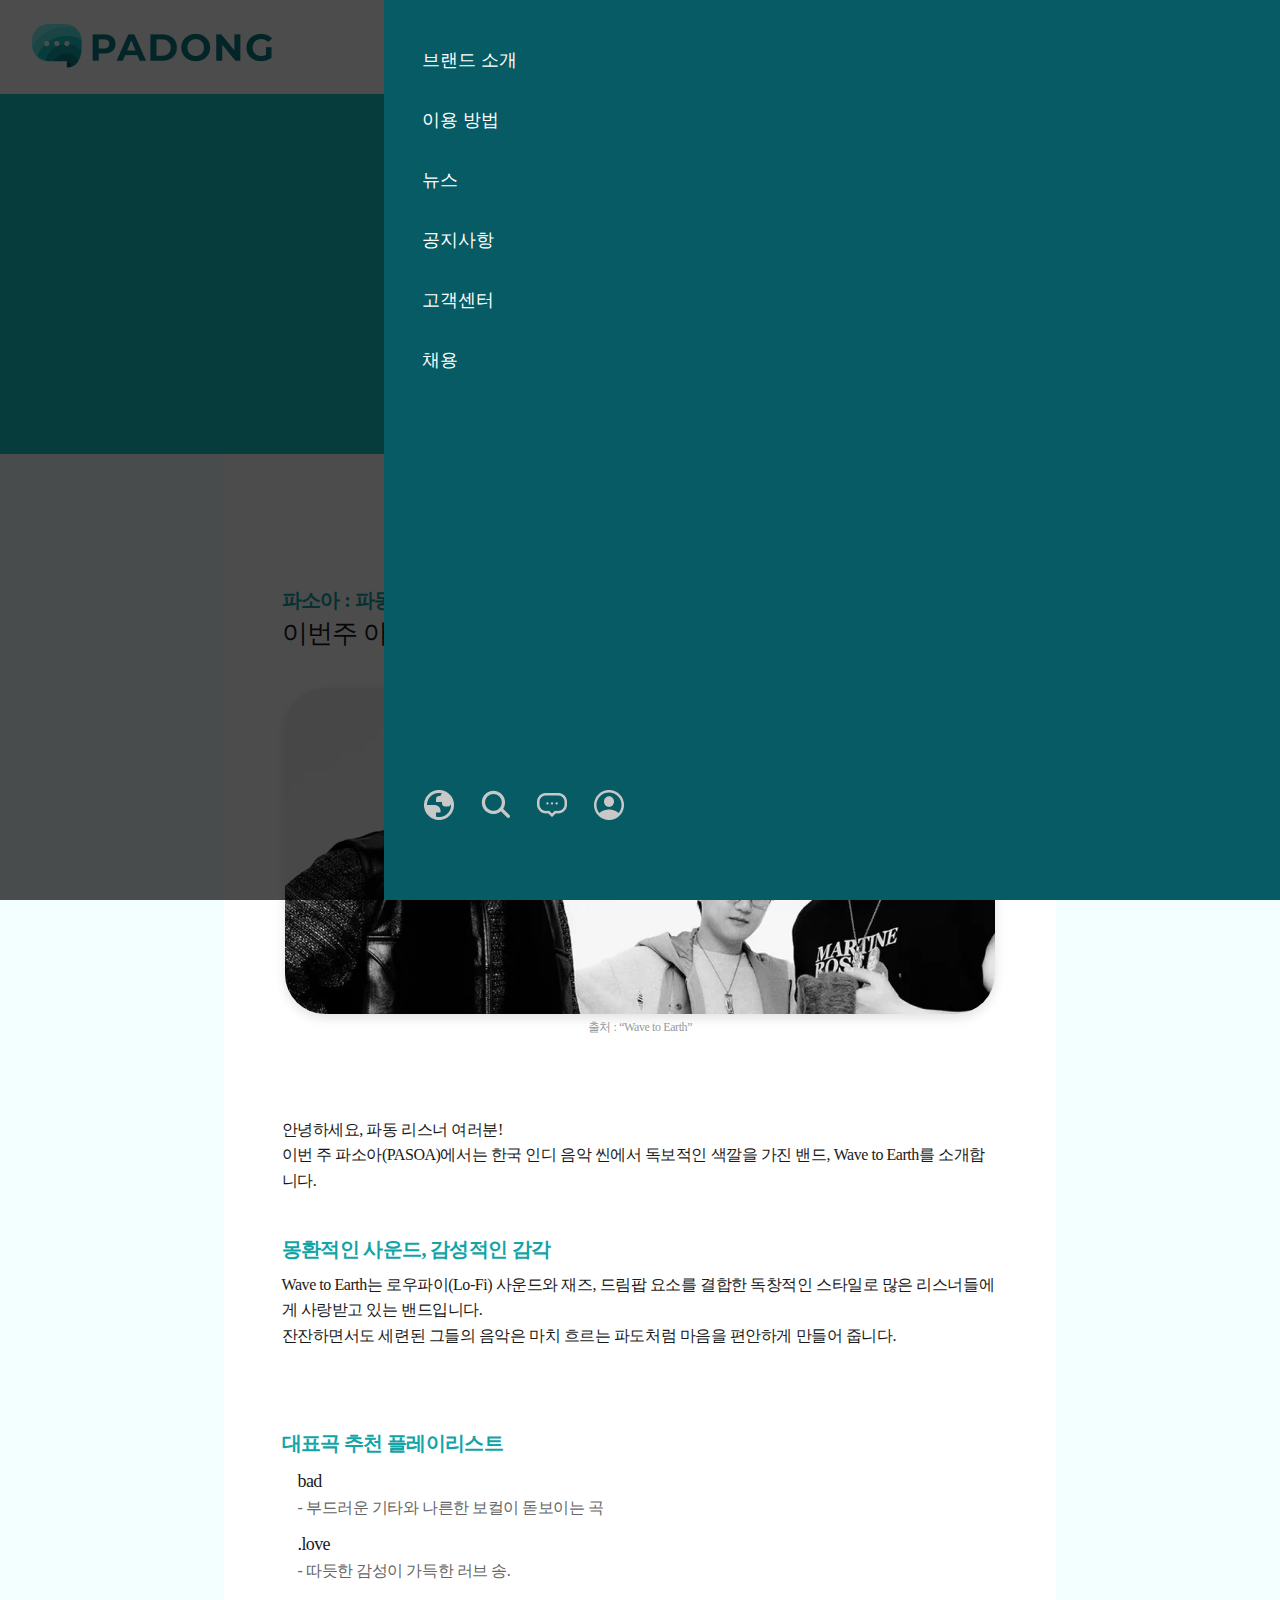
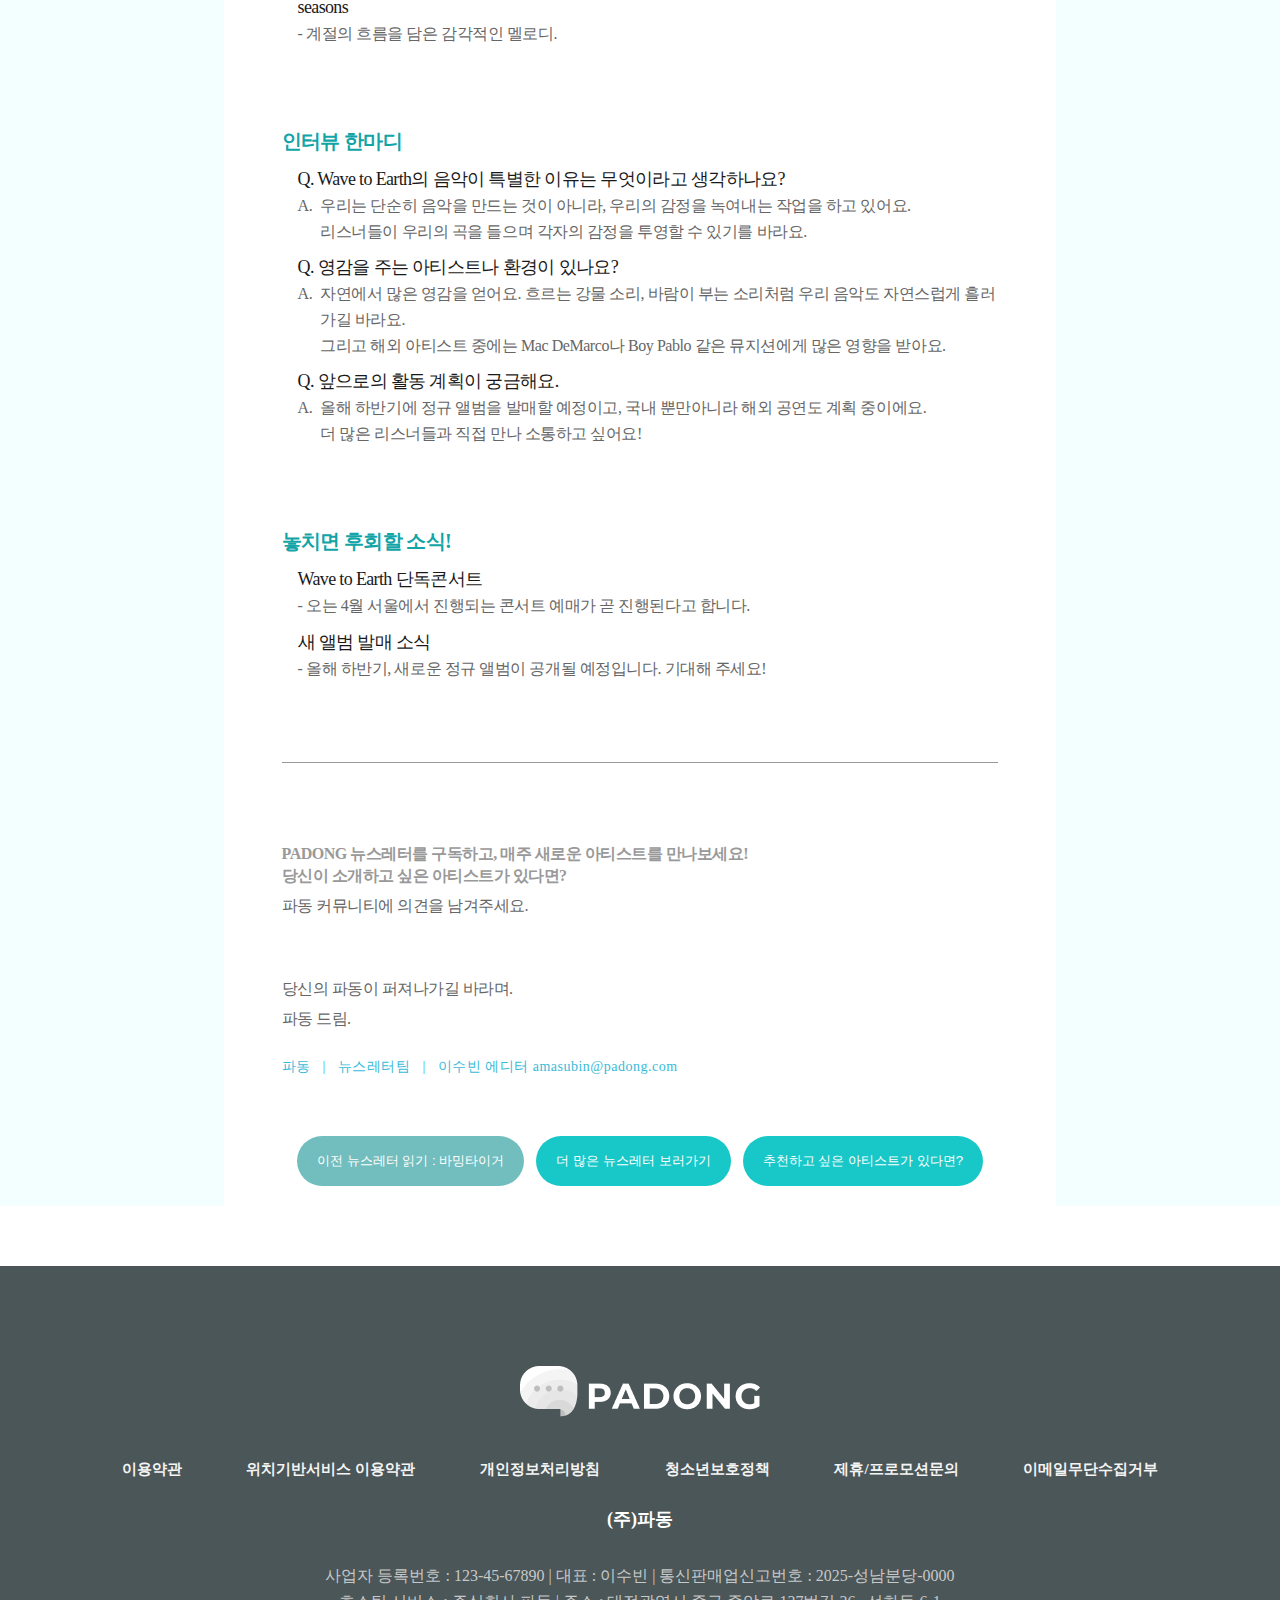
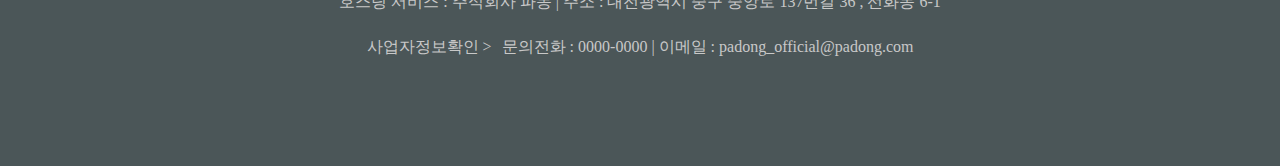
<file: Newsletter/newsletter.html>
<!DOCTYPE html>
<html lang="en">

<head>
  <meta charset="UTF-8">
  <meta name="viewport" content="width=device-width, initial-scale=1.0">
  <title>Padong</title>
  <link rel="icon" href="../padong_fa.png">

  <link rel="stylesheet" href="css/style.css">
  <link rel="stylesheet" href="css/newletterStyle2.css">

  <script src="https://code.jquery.com/jquery-3.7.1.js" integrity="sha256-eKhayi8LEQwp4NKxN+CfCh+3qOVUtJn3QNZ0TciWLP4="
    crossorigin="anonymous"></script>
  <script src="js/script.js"></script>
  <link rel="preconnect" href="https://fonts.googleapis.com">
  <link rel="preconnect" href="https://fonts.gstatic.com" crossorigin>
  <link href="https://fonts.googleapis.com/css2?family=Montserrat:ital,wght@0,100..900;1,100..900&display=swap"
    rel="stylesheet">
</head>

<body>
  <header>
    <!-- 반응형 모달 메뉴 -->
    <div class="right-mo hidePC">
      <nav>
        <ul class="gnb">
          <li><a href="../index.html">브랜드 소개</a></li>
          <li><a href="../sub1_app/sub-app.html">이용 방법</a></li>
          <li><a href="../Newsletter/newsletter.html">뉴스</a></li>
          <li><a href="#">공지사항</a></li>
          <li><a href="#">고객센터</a></li>
          <li><a href="#">채용</a></li>
        </ul>

        <ul class="util">
          <li><a href="#"><img src="img/menu2_globe.png" alt="언어 아이콘"></a></li>
          <li><a href="#"><img src="img/menu2_search.png" alt="검색 아이콘"></a></li>
          <li><a href="#"><img src="img/menu2_chat.png" alt="채팅 아이콘"></a></li>
          <li><a href="#"><img src="img/menu2_my.png" alt="마이페이지 아이콘"></a></li>
        </ul>
      </nav>
    </div>
    <!-- 반응형 모달 메뉴 -->

    <div class="header_t">
      <h1 class="logo">
        <a href="../index.html"><img src="img/padong_Logo.png" alt=""></a>
      </h1>

      <a href="#" class="menu_btn">메뉴열기</a>

      <nav>
        <ul class="gnb">
          <li><a href="../index.html">브랜드 소개</a></li>
          <li><a href="../sub1_app/sub-app.html">이용 방법</a></li>
          <li><a href="../Newsletter/newsletter.html">뉴스</a></li>
          <li><a href="#">공지사항</a></li>
          <li><a href="#">고객센터</a></li>
          <li><a href="#">채용</a></li>
        </ul>

        <ul class="util">
          <li><a href="#"><img src="img/util_globe_black.png" alt=""></a></li>
          <li><a href="#"><img src="img/util_search_black.png" alt=""></a></li>
          <li><a href="#"><img src="img/util_chat_black.png" alt=""></a></li>
          <li><a href="#"><img src="img/util_my page_black.png" alt=""></a></li>
        </ul>
      </nav>
    </div>

  </header>

  <section class="sec1">
    <img class="icon-letter" src="img/icon_letter.png" alt="레터 아이콘">
    <h1>PADONG의 뉴스레터</h1>
  </section>

  <section class="sec2">
    <div class="inner-box">

      <div class="inner">
        <h3 class="title-1">파소아 : 파동에서 소개하는 아티스트</h3>
        <p class="title-artist">이번주 아티스트 - Wave to Earth</p>

        <div class="sec2-pic">
          <img src="img/pic_artist_wavetoEarth.png" alt="웨이브투어스 이미지">
          <p>출처 : “Wave to Earth”</p>
        </div>

        <p class="start-p">
          안녕하세요, 파동 리스너 여러분! <br>
          이번 주 파소아(PASOA)에서는 한국 인디 음악 씬에서 독보적인 색깔을 가진 밴드, Wave to Earth를 소개합니다.
        </p>

        <article class="art1">
          <!-- 1문단 : 아티스트 소개-->
          <h4 class="t-text">
            몽환적인 사운드, 감성적인 감각
          </h4>
          <p class="text">
            Wave to Earth는 로우파이(Lo-Fi) 사운드와 재즈, 드림팝 요소를 결합한 독창적인 스타일로 많은 리스너들에게 사랑받고 있는 밴드입니다. <br>
            잔잔하면서도 세련된 그들의 음악은 마치 흐르는 파도처럼 마음을 편안하게 만들어 줍니다.
          </p>
        </article>

        <article class="art2">
          <!-- 문단2:아티스트 추천곡 -->
          <h4 class="t-text">대표곡 추천 플레이리스트</h4>
          <span class="medium-text">bad</span>
          <p class="text">- 부드러운 기타와 나른한 보컬이 돋보이는 곡</p>

          <span class="medium-text">.love</span>
          <p class="text">- 따듯한 감성이 가득한 러브 송.</p>

          <span class="medium-text">seasons</span>
          <p class="text">- 계절의 흐름을 담은 감각적인 멜로디.</p>
        </article>

        <article class="art3">
          <!-- 문단 3 : 질문 -->
          <h4 class="t-text">인터뷰 한마디</h4>
          <span class="medium-text">
            Q. Wave to Earth의 음악이 특별한 이유는 무엇이라고 생각하나요?
          </span>
          <div class="answer">
            <p class="text">A.</p>
            <p class="text">
              우리는 단순히 음악을 만드는 것이 아니라, 우리의 감정을 녹여내는 작업을 하고 있어요. <br>
              리스너들이 우리의 곡을 들으며 각자의 감정을 투영할 수 있기를 바라요.
            </p>
          </div>

          <span class="medium-text">
            Q. 영감을 주는 아티스트나 환경이 있나요?
          </span>
          <div class="answer">
            <p class="text">A.</p>
            <p class="text">
              자연에서 많은 영감을 얻어요. 흐르는 강물 소리, 바람이 부는 소리처럼 우리 음악도 자연스럽게 흘러가길 바라요. <br>
              그리고 해외 아티스트 중에는 Mac DeMarco나 Boy Pablo 같은 뮤지션에게 많은 영향을 받아요.
            </p>
          </div>

          <span class="medium-text">
            Q. 앞으로의 활동 계획이 궁금해요.
          </span>
          <div class="answer">
            <p class="text">A.</p>
            <p class="text">
              올해 하반기에 정규 앨범을 발매할 예정이고, 국내 뿐만아니라 해외 공연도 계획 중이에요. <br>
              더 많은 리스너들과 직접 만나 소통하고 싶어요!
            </p>
          </div>
        </article>


        <article class="art4">
          <!-- 문단 4 : 아티스트에 대한 추가 정보 제공 -->
          <h4 class="t-text">놓치면 후회할 소식!</h4>
          <span class="medium-text">
            Wave to Earth 단독콘서트
          </span>
          <p class="text">- 오는 4월 서울에서 진행되는 콘서트 예매가 곧 진행된다고 합니다.</p>

          <span class="medium-text">
            새 앨범 발매 소식
          </span>
          <p class="text">- 올해 하반기, 새로운 정규 앨범이 공개될 예정입니다. 기대해 주세요!</p>
        </article>


        <div class="gray-line"></div> <!--회색 라인-->

        <p class="medium-text-gray"> PADONG 뉴스레터를 구독하고, 매주 새로운 아티스트를 만나보세요!</p>

        <span class="medium-text-gray"> 당신이 소개하고 싶은 아티스트가 있다면?</span>
        <br>
        <span class="text-gray">파동 커뮤니티에 의견을 남겨주세요.</span>

        <p class="text-gray-end">당신의 파동이 퍼져나가길 바라며.</p>
        <p class="text-gray-end">파동 드림.</p>
        <p class="text-color-end">파동 &nbsp; | &nbsp; 뉴스레터팀 &nbsp; | &nbsp; 이수빈 에디터 amasubin@padong.com</p>


        <div class="btn-letter">
          <button class="prev">이전 뉴스레터 읽기 : 바밍타이거</button>
          <button class="more">더 많은 뉴스레터 보러가기</button>
          <button class="recommand">추천하고 싶은 아티스트가 있다면?</button>
        </div>

      </div> <!-- inner-box 끝 -->



    </div>
    <!-- inner 끝 -->
  </section>

  <!-- ==================================================================== -->


  <footer>
    <div class="inner">
      <div class="f-top">
        <h1 class="logo"><a href="../index.html"><img src="img/Padong-Logo-gray.png" alt="파동 흑백 로고"></a></h1>
        <ul class="menu">
          <li><a href="#">이용약관</a></li>
          <li><a href="#">위치기반서비스 이용약관</a></li>
          <li><a href="#">개인정보처리방침</a></li>
          <li><a href="#">청소년보호정책</a></li>
          <li><a href="#">제휴/프로모션문의</a></li>
          <li><a href="#">이메일무단수집거부</a></li>
        </ul>
      </div>

      <h3>(주)파동</h3>
      <div class="f-bottom">
        <div class="f-b-l">
          <p>사업자 등록번호 : 123-45-67890 | 대표 : 이수빈 | 통신판매업신고번호 : 2025-성남분당-0000</p>
          <p>호스팅 서비스 : 주식회사 파동 | 주소 : 대전광역시 중구 중앙로 137번길 36 , 선화동 6-1</p>
        </div>

        <div class="f-b-r">
          <b>사업자정보확인 > </b>
          <p>문의전화 : 0000-0000 | 이메일 : padong_official@padong.com</p>
        </div>

        <ul class="f-icon-wrap">
          <li><a href="#"><img src="img/f-kakao.png" alt="반응형 footer icon"></a></li>
          <li><a href="#"><img src="img/f-insta.png" alt="반응형 footer icon"></a></li>
          <li><a href="#"><img src="img/f-twitter.png" alt="반응형 footer icon"></a></li>
          <li><a href="#"><img src="img/f-facebook.png" alt="반응형 footer icon"></a></li>
          <li><a href="#"><img src="img/f-share.png" alt="반응형 footer icon"></a></li>
        </ul>
      </div>
    </div>

  </footer>

  <!-- ==================================================================== -->
</body>

</html>
</file>
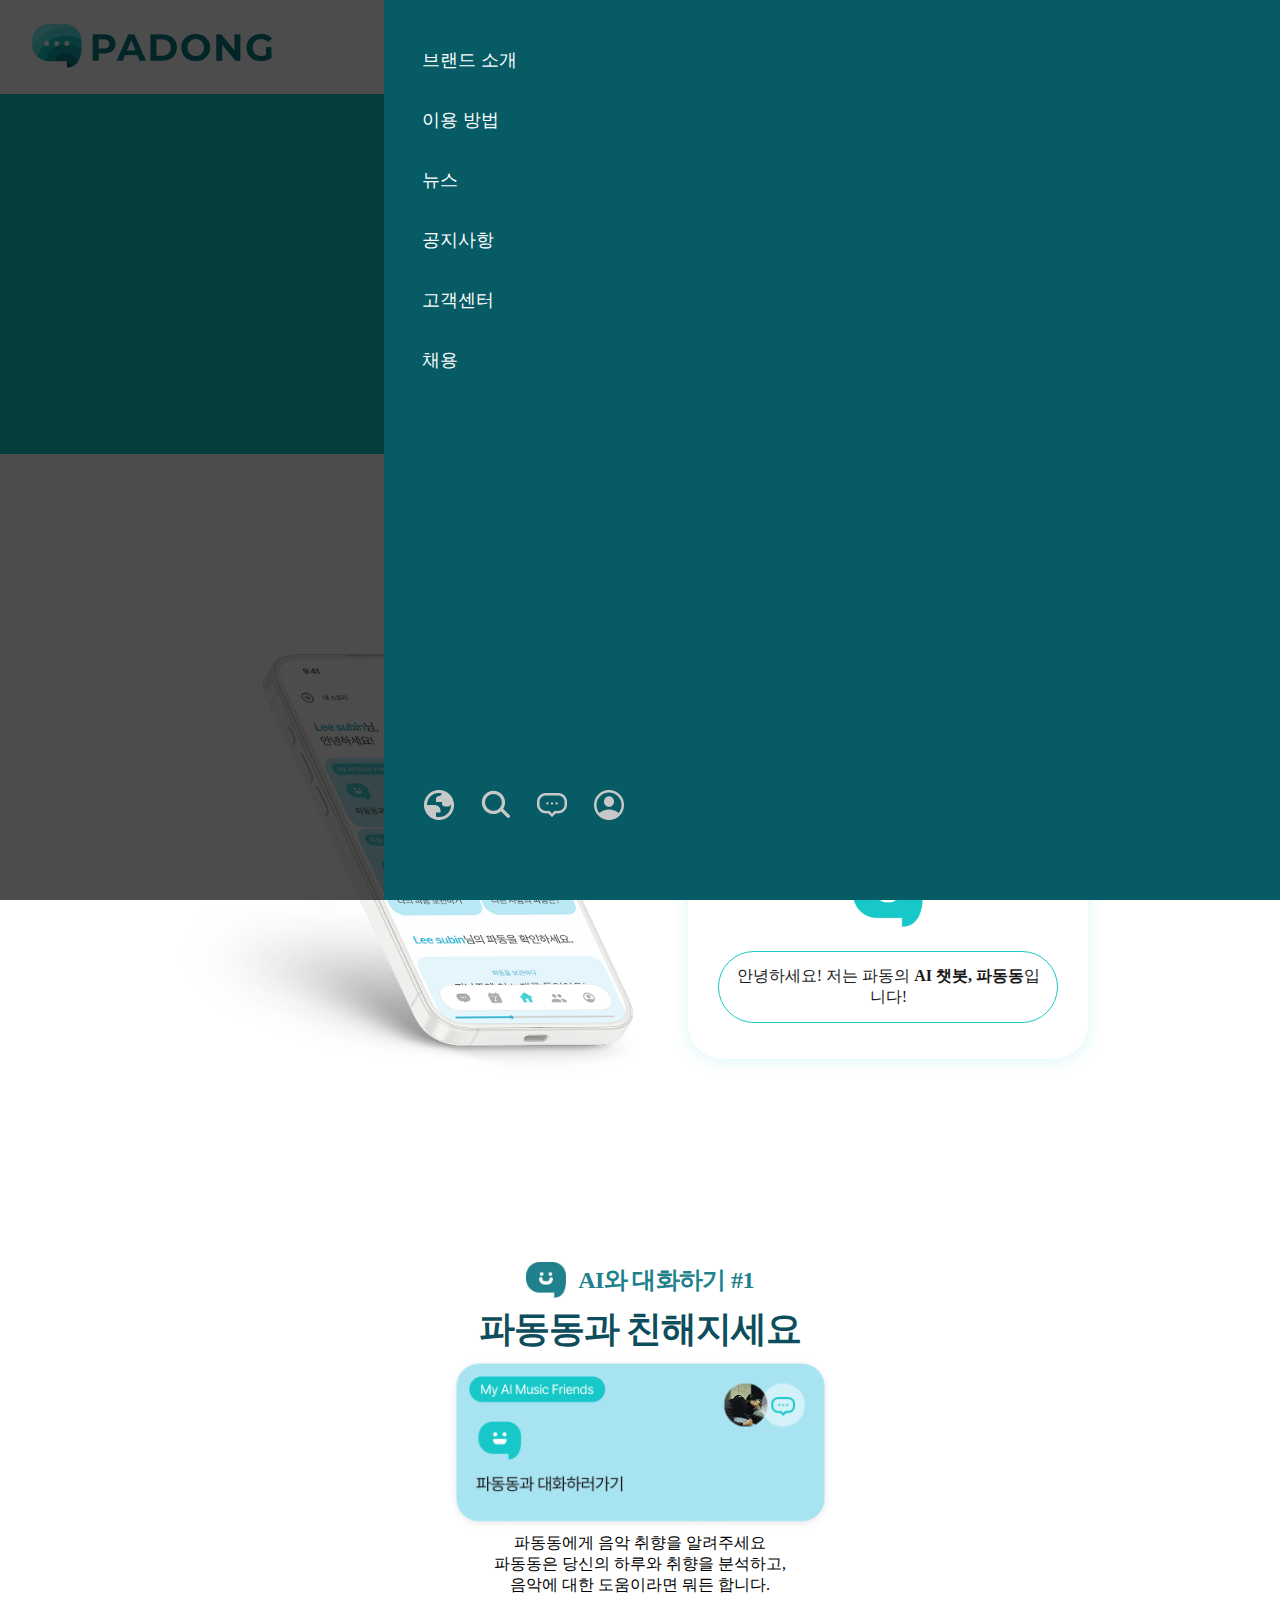
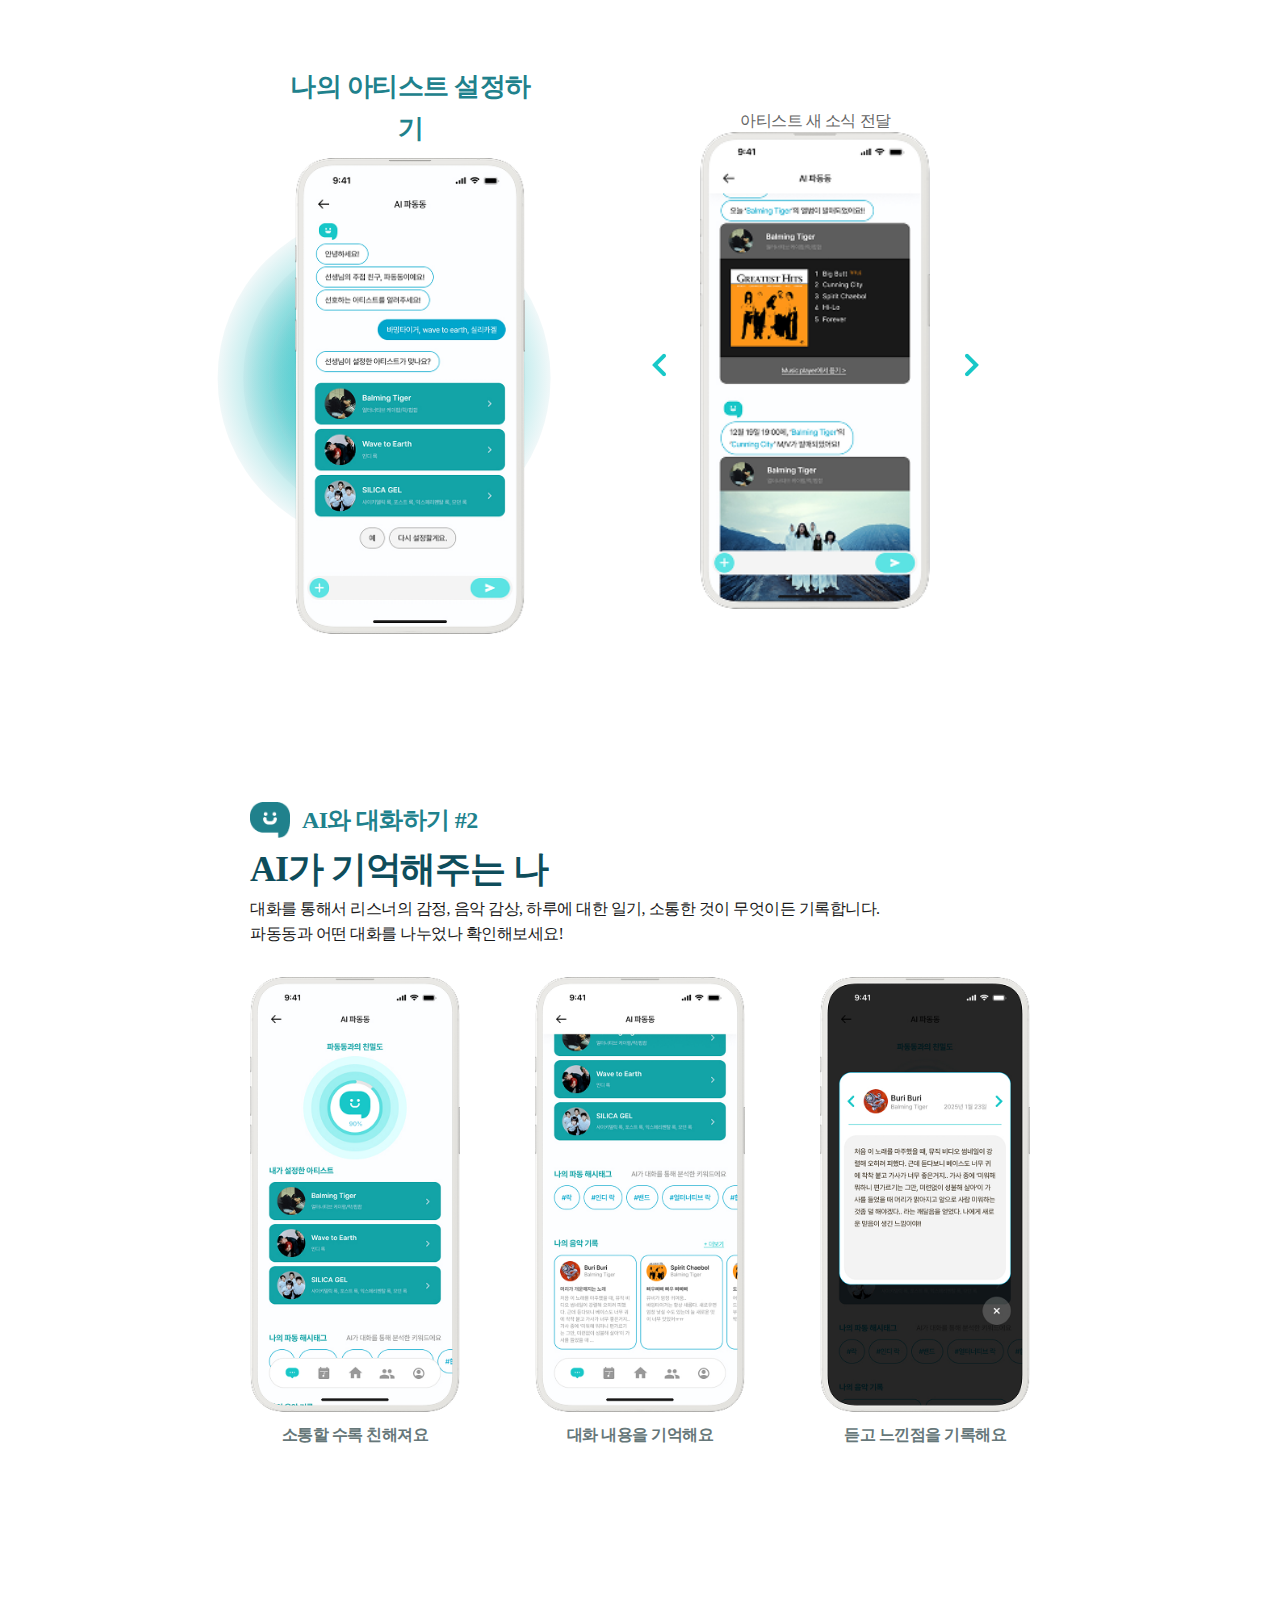
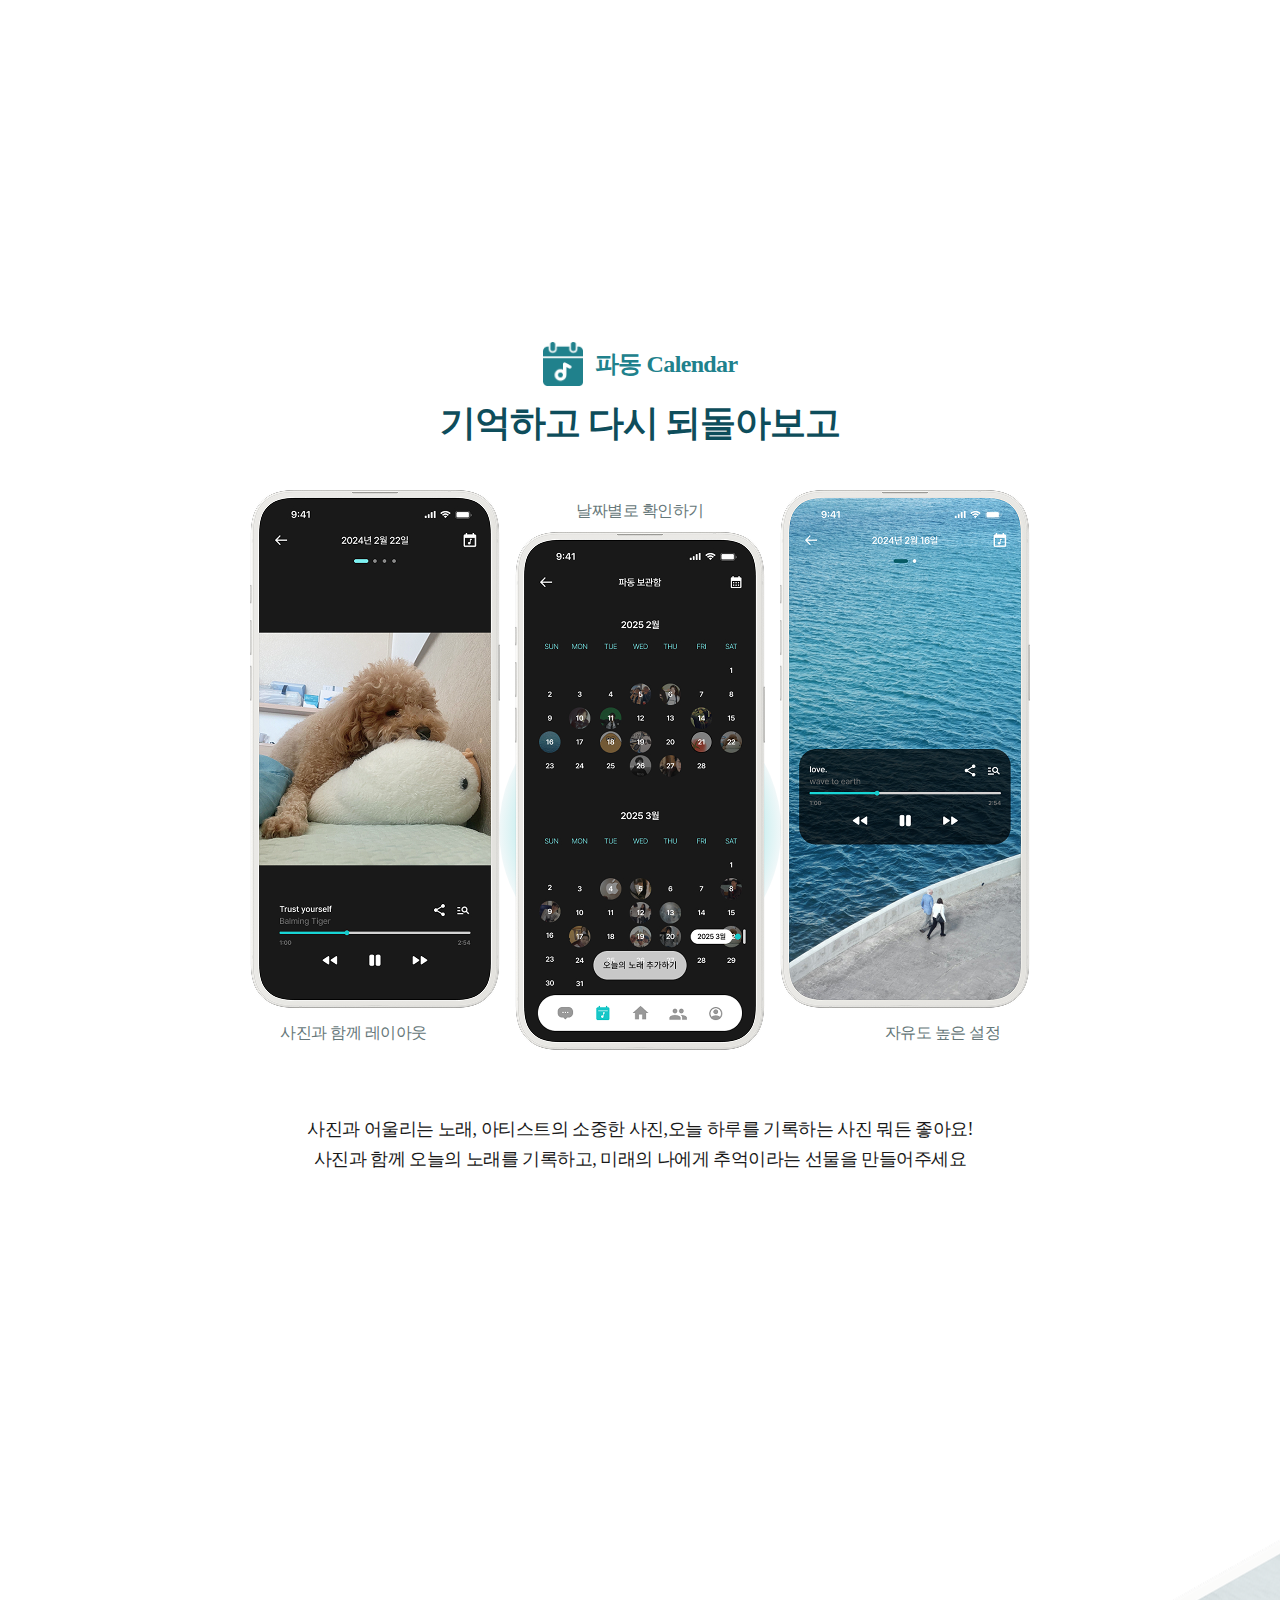
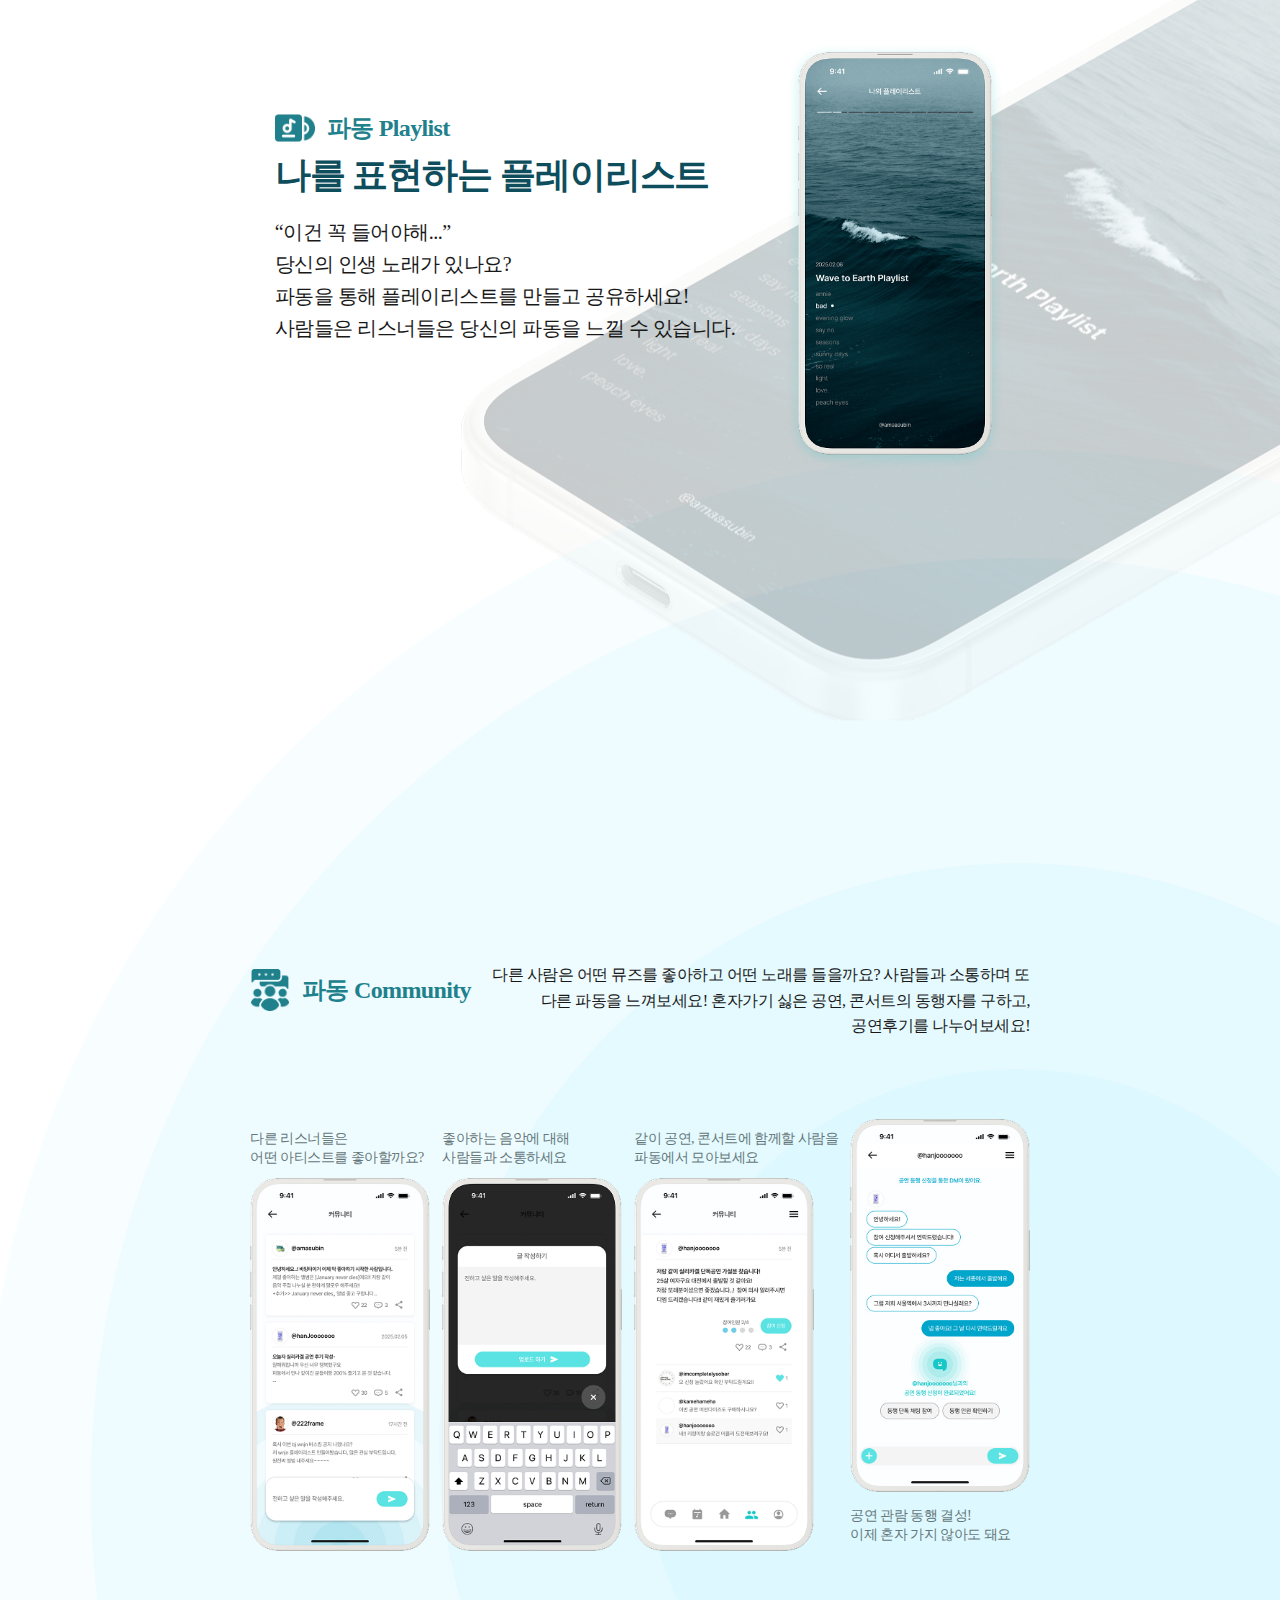
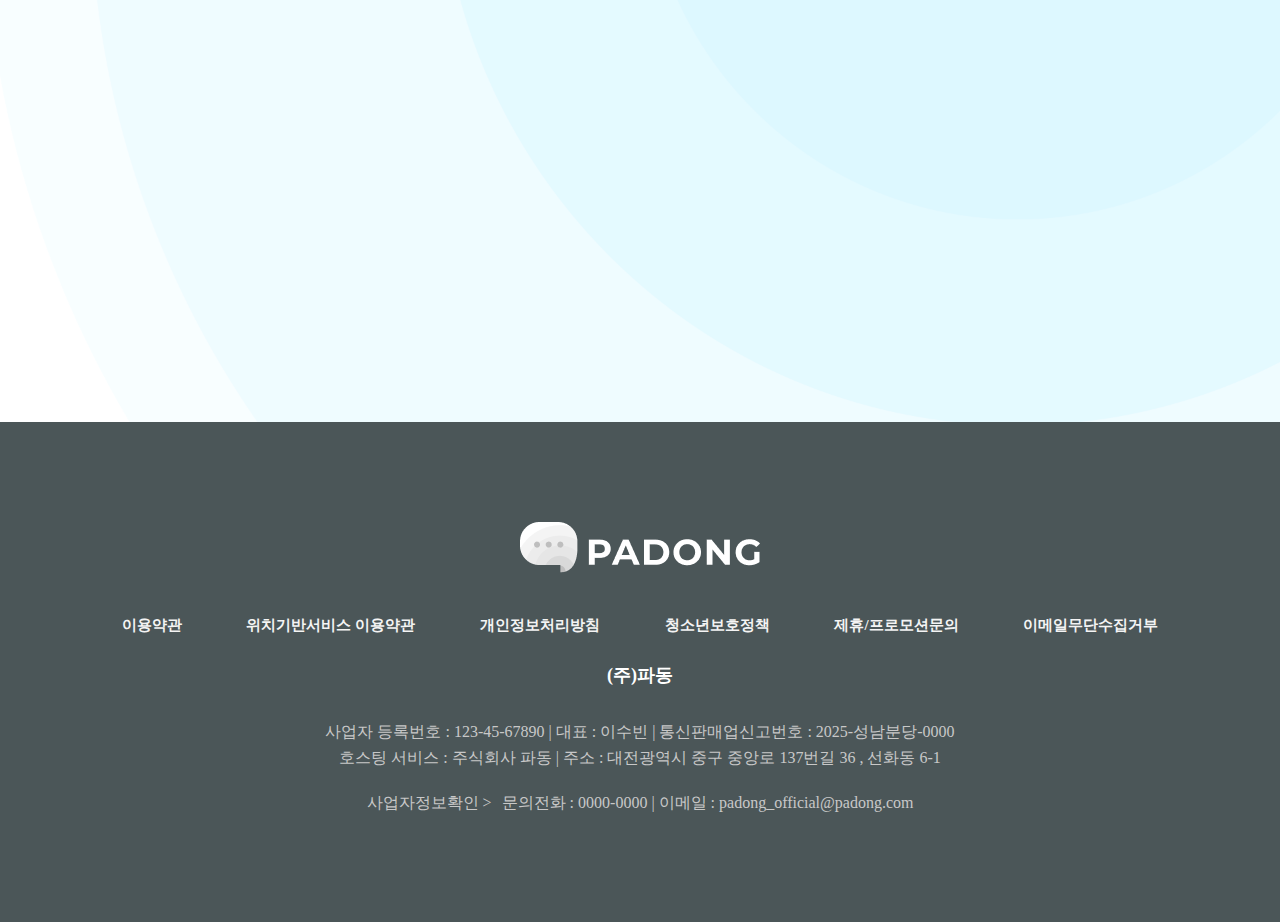
<file: sub1_app/sub-app.html>
<!DOCTYPE html>
<html lang="en">

<head>
    <meta charset="UTF-8">
    <meta name="viewport" content="width=device-width, initial-scale=1.0">
    <title>Padong</title>
    <link rel="icon" href="../padong_fa.png">

    <link rel="stylesheet" href="css/style.css">
    <link rel="stylesheet" href="css/sub1style2.css">

    <script src="https://code.jquery.com/jquery-3.7.1.js"
        integrity="sha256-eKhayi8LEQwp4NKxN+CfCh+3qOVUtJn3QNZ0TciWLP4=" crossorigin="anonymous"></script>
    <script src="js/modal.js" defer></script>
    <script src="js/slide.js"></script>

    <link rel="preconnect" href="https://fonts.googleapis.com">
    <link rel="preconnect" href="https://fonts.gstatic.com" crossorigin>
    <link href="https://fonts.googleapis.com/css2?family=Montserrat:ital,wght@0,100..900;1,100..900&display=swap"
    rel="stylesheet">
</head>

<body>
    <header>
        <!-- 반응형 모달 메뉴 -->
        <div class="right-mo hidePC">
            <nav>
                <ul class="gnb">
                    <li><a href="../index.html">브랜드 소개</a></li>
                    <li><a href="sub-app.html">이용 방법</a></li>
                    <li><a href="../Newsletter/newsletter.html">뉴스</a></li>
                    <li><a href="#">공지사항</a></li>
                    <li><a href="#">고객센터</a></li>
                    <li><a href="#">채용</a></li>
                </ul>

                <ul class="util">
                    <li><a href="#"><img src="img/menu2_globe.png" alt="언어 아이콘"></a></li>
                    <li><a href="#"><img src="img/menu2_search.png" alt="검색 아이콘"></a></li>
                    <li><a href="#"><img src="img/menu2_chat.png" alt="채팅 아이콘"></a></li>
                    <li><a href="#"><img src="img/menu2_my.png" alt="마이페이지 아이콘"></a></li>
                </ul>
            </nav>
        </div>
        <!-- 반응형 모달 메뉴 -->



        <div class="header_t">
            <h1 class="logo">
                <a href="../index.html"><img src="img/padong_Logo.png" alt=""></a>
            </h1>

            <a href="#" class="menu_btn">메뉴열기</a>

            <nav>
                <ul class="gnb">
                    <li><a href="../index.html">브랜드 소개</a></li>
                    <li><a href="sub-app.html">이용 방법</a></li>
                    <li><a href="../Newsletter/newsletter.html">뉴스</a></li>
                    <li><a href="#">공지사항</a></li>
                    <li><a href="#">고객센터</a></li>
                    <li><a href="#">채용</a></li>
                </ul>

                <ul class="util">
                    <li><a href="#"><img src="img/util_globe_black.png" alt=""></a></li>
                    <li><a href="#"><img src="img/util_search_black.png" alt=""></a></li>
                    <li><a href="#"><img src="img/util_chat_black.png" alt=""></a></li>
                    <li><a href="#"><img src="img/util_my page_black.png" alt=""></a></li>
                </ul>
            </nav>
        </div>

    </header>
    <!-- ======================= header ====================== -->


    <!-- ======================= section ====================== -->
    <section class="sec1">
        <img class="icon" src="img/sub1_white_symbol_logo.png" alt="레터 아이콘">
        <h1>파동, 이렇게 사용해요!</h1>
    </section>

    <!-- ============ -->

    <section class="sec2">
        <div class="inner">
            <img class="phone" src="img/sec2-iphone-mock-up.png" alt="아이폰 목업 이미지">
            <div class="sec2-right">
                <h3>인공지능 친구와 소통</h3>
                <h2>당신의 음악 친구가 되어줄,</h2>


                <div class="color-line">
                    <div class="color-c"></div>
                </div>


                <div class="t-box">
                    <p>AI 파동동</p>
                    <img class="chara" src="img/sec2_ai_character.png" alt="박스 안 ai캐릭터">
                    <p class="hello">안녕하세요! 저는 파동의 <b>AI 챗봇, 파동동</b>입니다!</p>
                </div>
            </div>

        </div>

    </section>

    <!-- ============ -->
    <section class="sec3">
        <div class="inner">
            <div class="sec3_1">
                <div class="s-title">
                    <img src="img/sec3_title_icon_ai.png" alt="타이틀 아이콘 ai">
                    <h4>AI와 대화하기 #1</h4>
                </div>
                <h2 class="b-title">파동동과 친해지세요</h2>

                <img class="img" src="img/sec3-button-img.png" alt="ai 버튼 이미지">
                <p>
                    파동동에게 음악 취향을 알려주세요 <br>
                    파동동은 당신의 하루와 취향을 분석하고, <br>
                    음악에 대한 도움이라면 뭐든 합니다.
                </p>
            </div>

            <div class="sec3_2">
                <h4>나의 아티스트 설정하기</h4>
                <img src="img/sec3-iphone-img1.png" alt="목업 화면">
            </div>

            <div class="sec3_3">
                <p>아티스트 새 소식 전달</p>
                <img src="img/sec3-iphone-img2.png" alt="목업화면2">
                <br><br>
                <p>리스너에게 노래 추천</p>
                <img src="img/sec3-iphone-img3.png" alt="목업화면3">
            </div>

            <div class="sec3_4">
                <p>최적화된 가사 확인</p>
                <img src="img/sec3-iphone-img4.png" alt="목업화면4">
            </div>

        </div>
        <!-- ================================== 반응형 1200px 이하 -->
        <div class="sec3-1200">
            <div class="sec3_1">
                <div class="s-title">
                    <img src="img/sec3_title_icon_ai.png" alt="타이틀 아이콘 ai">
                    <h4>AI와 대화하기 #1</h4>
                </div>
                <h2 class="b-title">파동동과 친해지세요</h2>

                <img class="img" src="img/sec3-button-img.png" alt="ai 버튼 이미지">
                <p>
                    파동동에게 음악 취향을 알려주세요 <br>
                    파동동은 당신의 하루와 취향을 분석하고, <br>
                    음악에 대한 도움이라면 뭐든 합니다.
                </p>
            </div>

            <div class="sec3-1200-wrap">
                <div class="sec3_2">
                    <h4>나의 아티스트 설정하기</h4>
                    <img class="phone" src="img/sec3-iphone-img1.png" alt="목업 화면">
                </div>

                <div class="sec3_3">
                    <a href="#" class="prev"><img src="img/prev_btn.png" alt="이전버튼"></a>
                    <ul>
                        <li>
                            <p>나의 아티스트 설정하기</p>
                            <img class="phone" src="img/sec3-iphone-img1.png" alt="목업화면2">
                        </li>
                        <li>
                            <p>아티스트 새 소식 전달</p>
                            <img class="phone" src="img/sec3-iphone-img2.png" alt="목업화면2">
                        </li>
                        <li>
                            <p>리스너에게 노래 추천</p>
                            <img class="phone" src="img/sec3-iphone-img3.png" alt="목업화면2">
                        </li>
                        <li>
                            <p>최적화된 가사 확인</p>
                            <img class="phone" src="img/sec3-iphone-img4.png" alt="목업화면2">
                        </li>
                        <!-- 자리 잡으면 두개 더 추가하기 -->
                    </ul>
                    <a href="#" class="next"><img src="img/next_btn.png" alt="다음버튼"></a>
                </div>
            </div>

        </div>
        <!-- ================================== 반응형 1200px 이하 -->

        <div class="bg-circle">
            <div class="c1"></div>
            <div class="c2"></div>
            <div class="c3"></div>
            <div class="c4"></div>
        </div>



    </section>
    <!-- ============ -->

    <section class="sec4">
        <div class="inner">
            <div class="s-title">
                <img src="img/sec3_title_icon_ai.png" alt="타이틀 아이콘 ai">
                <h4>AI와 대화하기 #2</h4>
            </div>

            <h3 class="b-title">
                AI가 기억해주는 나
            </h3>

            <p>대화를 통해서 리스너의 감정, 음악 감상, 하루에 대한 일기, 소통한 것이 무엇이든 기록합니다. <br>
                파동동과 어떤 대화를 나누었나 확인해보세요!</p>

            <div class="sec4-wrap">
                <div class="box">
                    <img class="phone" src="img/sec4-iphone-img1.png" alt="아이폰 목업">
                    <p>소통할 수록 친해져요</p>
                </div>
                <div class="box">
                    <img class="phone" src="img/sec4-ipone-img2.png" alt="아이폰 목업">
                    <p>대화 내용을 기억해요</p>
                </div>
                <div class="box">
                    <img class="phone" src="img/sec4-iphone-img3.png" alt="아이폰 목업">
                    <p>듣고 느낀점을 기록해요</p>
                </div>
            </div>

            <div class="sec4-wrap-2">
                <a href="#"><img src="img/prev_btn.png" alt="이전버튼"></a>

                <div class="wrap">
                    <ul>
                        <li>
                            <img src="img/sec4-iphone-img1.png" alt="" class="phone">
                            <p>소통할 수록 친해져요</p>
                        </li>

                        <li>
                            <img src="img/sec4-ipone-img2.png" alt="" class="phone">
                            <p>대화 내용을 기억해요</p>
                        </li>

                        <li>
                            <img src="img/sec4-iphone-img3.png" alt="" class="phone">
                            <p>듣고 느낀점을 기록해요</p>
                        </li>
                    </ul>
                </div>

                <a href="#"><img src="img/next_btn.png" alt="다음버튼"></a>
            </div>

        </div>
    </section>

    <!-- ============ -->

    <section class="sec5">
        <div class="inner">
            <div class="s-title">
                <img src="img/sec5_title_icon_calendar.png" alt="타이틀 아이콘 ai">
                <h4>파동 Calendar</h4>
            </div>

            <h3 class="b-title">
                기억하고 다시 되돌아보고
            </h3>

            <div class="sec5-wrap">
                <div class="box">
                    <img src="img/sec5-iphone-img1.png" alt="아이폰 목업">
                    <p class="p-left">사진과 함께 레이아웃</p>
                </div>
                <div class="box">
                    <p class="p-center">날짜별로 확인하기</p>
                    <img src="img/sec5-iphone-img2.png" alt="아이폰 목업">
                </div>
                <div class="box">
                    <img src="img/sec5-iphone-img3.png" alt="아이폰 목업">
                    <p class="p-right">자유도 높은 설정</p>
                </div>

                <div class="box">
                    <p class="p">
                        사진과 어울리는 노래,<br>아티스트의 소중한 사진,<br>오늘 하루를 기록하는 <br>사진 뭐든 좋아요! <br> <br>
                        사진과 함께 오늘의 <br> 노래를 기록하고,<br>미래의 나에게 <br>추억이라는 선물을<br>만들어주세요.</p>
                </div>
            </div>

            <p class="sec5-p">사진과 어울리는 노래, 아티스트의 소중한 사진,오늘 하루를 기록하는 사진 뭐든 좋아요! <br>
                사진과 함께 오늘의 노래를 기록하고, 미래의 나에게 추억이라는 선물을 만들어주세요</p>
        </div>

        <div class="bg-circle">
            <div class="c1"></div>
            <div class="c2"></div>
            <div class="c3"></div>
            <div class="c4"></div>
        </div>
    </section>

    <!-- ============ -->

    <section class="sec6">
        <div class="inner">
            <div class="sec6-l">

                <div class="s-title">
                    <img src="img/sec6_title_icon_playlist.png" alt="타이틀 아이콘 플레이리스트">
                    <h4>파동 Playlist</h4>
                </div>

                <h3 class="b-title">
                    나를 표현하는 플레이리스트
                </h3>

                <p>
                    “이건 꼭 들어야해...” <br>
                    당신의 인생 노래가 있나요? <br>
                    파동을 통해 플레이리스트를 만들고 공유하세요! <br>
                    사람들은 리스너들은 당신의 파동을 느낄 수 있습니다.
                </p>
            </div>

            <div class="sec6-r">
                <img class="phone" src="img/sec6-iphone-img-playlist.png" alt="플레이리스트 화면 목업">
            </div>

        </div>

        <div class="bg-iphone">
            <img src="img/sec6-mockup-img-bg.png" alt="">
        </div>

        <div class="bg-circle">
            <div class="c1"></div>
            <div class="c2"></div>
            <div class="c3"></div>
            <div class="c4"></div>
        </div>
    </section>

    <!-- ============ -->

    <section class="sec7">
        <div class="inner">
            <div class="sec7-t">
                <div class="s-title">
                    <img src="img/sec7_title_icon_com.png" alt="타이틀 아이콘 커뮤니티">
                    <h4>파동 Community</h4>
                </div>

                <p>다른 사람은 어떤 뮤즈를 좋아하고 어떤 노래를 들을까요? 사람들과 소통하며 또 다른 파동을 느껴보세요! 혼자가기 싫은 공연, 콘서트의 동행자를 구하고, 공연후기를 나누어보세요!
                </p>
            </div>

            <div class="sec7-b">
                <div class="box">
                    <p>다른 리스너들은 <br>어떤 아티스트를 좋아할까요?</p>
                    <img class="phone" src="img/sec7-iphone-img1.png" alt="sec7 아이폰 이미지 1">
                </div>
                <div class="box">
                    <p>좋아하는 음악에 대해 <br>사람들과 소통하세요</p>
                    <img class="phone" src="img/sec7-iphone-img2.png" alt="sec7 아이폰 이미지 2">
                </div>
                <div class="box">
                    <p>같이 공연, 콘서트에 함께할 사람을 <br>파동에서 모아보세요</p>
                    <img class="phone" src="img/sec7-iphone-img3.png" alt="sec7 아이폰 이미지 3">
                </div>
                <div class="box">
                    <img class="phone" src="img/sec7-iphone-img4.png" alt="sec7 아이폰 이미지 4">
                    <p>공연 관람 동행 결성! <br>이제 혼자 가지 않아도 돼요</p>
                </div>
            </div>

            <div class="sec7-b-390">
                <a href="#"><img src="img/prev_btn.png" alt="이전버튼"></a>

                <div class="wrap">
                    <ul>
                        <li>
                            <img class="phone" src="img/sec7-iphone-img1.png" alt="sec7 아이폰 이미지 1">
                            <p>다른 리스너들은 <br>어떤 아티스트를 좋아할까요?</p>
                        </li>
                        <li>
                            <img class="phone" src="img/sec7-iphone-img2.png" alt="sec7 아이폰 이미지 2">
                            <p>좋아하는 음악에 대해 <br>사람들과 소통하세요</p>
                        </li>
                        <li>
                            <img class="phone" src="img/sec7-iphone-img3.png" alt="sec7 아이폰 이미지 3">
                            <p>같이 공연, 콘서트에 함께할 사람을 <br>파동에서 모아보세요</p>
                        </li>
                        <li>
                            <img class="phone" src="img/sec7-iphone-img4.png" alt="sec7 아이폰 이미지 4">
                            <p>공연 관람 동행 결성! <br>이제 혼자 가지 않아도 돼요</p>
                        </li>
                    </ul>
                </div>

                <a href="#"><img src="img/next_btn.png" alt="다음버튼"></a>

            </div>

        </div>
        <img class="bg-bottom" src="img/sub1-bg-bottom.png" alt="하단 배경 원 도형">
    </section>


    <!-- ======================= section ====================== -->

    <footer>
        <div class="inner">
            <div class="f-top">
                <h1 class="logo"><a href="../index.html"><img src="img/Padong-Logo-gray.png" alt="파동 흑백 로고"></a></h1>
                <ul class="menu">
                    <li><a href="#">이용약관</a></li>
                    <li><a href="#">위치기반서비스 이용약관</a></li>
                    <li><a href="#">개인정보처리방침</a></li>
                    <li><a href="#">청소년보호정책</a></li>
                    <li><a href="#">제휴/프로모션문의</a></li>
                    <li><a href="#">이메일무단수집거부</a></li>
                </ul>
            </div>

            <h3>(주)파동</h3>
            <div class="f-bottom">
                <div class="f-b-l">
                    <p>사업자 등록번호 : 123-45-67890 | 대표 : 이수빈 | 통신판매업신고번호 : 2025-성남분당-0000</p>
                    <p>호스팅 서비스 : 주식회사 파동 | 주소 : 대전광역시 중구 중앙로 137번길 36 , 선화동 6-1</p>
                </div>

                <div class="f-b-r">
                    <b>사업자정보확인 > </b>
                    <p>문의전화 : 0000-0000 | 이메일 : padong_official@padong.com</p>
                </div>

                <ul class="f-icon-wrap">
                    <li><a href="#"><img src="img/f-kakao.png" alt="반응형 footer icon"></a></li>
                    <li><a href="#"><img src="img/f-insta.png" alt="반응형 footer icon"></a></li>
                    <li><a href="#"><img src="img/f-twitter.png" alt="반응형 footer icon"></a></li>
                    <li><a href="#"><img src="img/f-facebook.png" alt="반응형 footer icon"></a></li>
                    <li><a href="#"><img src="img/f-share.png" alt="반응형 footer icon"></a></li>
                </ul>
            </div>
        </div>
    </footer>

    <!-- ==================================================== -->
    <!-- 스크립트 -->

    <script>
        $(document).ready(function(){
            $('.sec2').css({
                opacity:0,
                position:'relative',
                top:'-50px' 
                //시작 위치를 위로 설쩡
            });

            $('.sec2').animate({ opacity: 1, top: 0 }, 1000); // 첫 번째 텍스트

        });
    </script>

</body>


</html>
</file>
<file: Newsletter/css/style.css>
/* letter 관련 style */

@font-face {
  font-family: 'Pretendard-Regular';
  src: url('https://fastly.jsdelivr.net/gh/Project-Noonnu/noonfonts_2107@1.1/Pretendard-Regular.woff') format('woff');
  font-weight: 400;
  font-style: normal;
}

*{ margin: 0; padding: 0; box-sizing: border-box;}

body{
  width: 100vw;
  overflow-x:hidden;
}

a{
  color: inherit;
  text-decoration: none;
}

ul,li{
  list-style: none;
}

/* ============레이아웃============= */

/* right-mo(모달 메뉴) */
/* .hidePC{
    display: block;
} */

.right-mo{
  background-color: rgba(0, 0, 0, 0.7);
  position: fixed;
  top: 0; left: 0; right: 0; bottom: 0;
  z-index: 9999;
}

.right-mo nav{
  width: 70vw;
  min-width: 330px;
  position: fixed;
  top: 0; right: 0; bottom: 0;
  background-color: #065B65;
  padding-top: 30px;
}

.right-mo .gnb>li>a {
  display: block;
  width: 100%;
  padding: 18px 38px;
  color: #fff;
  font-family: 'Pretendard';
  font-size: 18px;
}

.right-mo .util{
  width: 280px;
  margin-top: 400px;
  padding:0 40px;
  display: flex;
  justify-content: space-between;
  /* border: 1px solid red; */
}

/* 메뉴 아이콘 가리기 (반응형) */
header .header_t .menu_btn{
  display: none;
}



header{
  width: 100vw;
  height: 94px;
  background: #fff;
  /* border:  1px solid red; */
  /* 메인의 헤더를 복사 붙히기 할것 */
}

header .header_t{
  width: 95%;
  margin: 0 auto;
  display: flex;
  justify-content: space-between;
  /* border: 1px solid; */
  padding-top: 24px;
}

header .header_t nav{
  width: 69.5vw;
  display: flex;
  justify-content: space-between;

}

header .header_t ul{
  display: flex;
  align-items:center;
}

header .header_t .gnb{
  width: 814px;
  justify-content: space-between;
}

header .header_t .gnb li a{
  color: #333;
  text-align: center;
  font-family: 'Pretendard';
  font-size: 18px;
  font-style: normal;
  font-weight: 600;
  line-height: normal;
  letter-spacing: -0.5px;
  
}

header .header_t .gnb li a:hover{
  color: #12A4A7;
}

header .header_t .util{
  width: 225px;
  justify-content: space-between;
  padding-top: 10px;
}

header .header_t .util li img{
  width: 24px;
  margin: 10px;
}

/* ================================================ */

.sec1{
  width: 100vw; height: 360px;
  background-color: #18C8C8;
  padding-top: 100px;
}

.sec1 .icon-letter{
  width: 70px; height: 70px;
  display: block;
  margin: 0 auto;
  /* margin-top: 90px; */
}

.sec1 h1 {
  display: block;
  color: #fff;
  text-align: center;
  margin-top: 10px;

  font-family: 'Pretendard';
  font-size: 32px;
  font-style: normal;
  font-weight: 600;
  line-height: normal;
}

.sec2 {
  width: 100%; height: auto;
  background: #F3FFFF;
  /* border: red 1px solid; */
}

.sec2 .inner-box{
  width: 65vw; height: auto;
  background-color: #fff;
  margin: 0 auto;
}

.sec2 .inner{
  display: block;
  width: 56vw; height:auto;
  margin: 0 auto;
  /* border: 1px solid red; */
}

.sec2 .inner .title-1 {
  color: #12A4A7;
  font-family: 'Pretendard';
  font-size: 20px;
  font-style: normal;
  font-weight: 700;
  line-height: 140%;
  /* 33.6px */
  letter-spacing: -0.6px;

  padding-top: 132px;
  /* margin-left: 70px; */
}

.sec2 .inner .title-artist {
  color: #191919;
  font-family: 'Pretendard';
  font-size: 26px;
  font-style: normal;
  font-weight: 400;
  line-height: 140%;
  /* 42px */
  letter-spacing: -0.75px;

  margin-top: 2px;
  /* margin-left: 70px; */
  margin-bottom: 36px;

}


.sec2 .inner .sec2-pic{
  display: block;
  width: 99%;
  margin: 0 auto;
}

.sec2 .inner .sec2-pic img{
  /* 아티스트 이미지 */
  border-radius:40px;
  width: 100%;
  box-shadow: 0px 4px 12px 0px rgba(0, 0, 0, 0.12);
}

/* 본문 */

.sec2 article{
  margin-bottom: 80px;
}



.sec2 .inner .sec2-pic p {
  color: #999;
  text-align: center;
  font-family: 'Pretendard';
  font-size: 12px;
  font-style: normal;
  font-weight: 300;
  line-height: 160%;
  /* 25.6px */
  letter-spacing: -0.4px;
}

.sec2 p {
  /* 본문 텍스트 */
  color: #191919;
  font-family: 'Pretendard';
  font-size: 16px;
  font-style: normal;
  font-weight: 400;
  line-height: 160%;
  /* 28.8px */
  letter-spacing: -0.45px;
  
}

.sec2 .start-p{
  /* 본문 시작 : 안녕하세요?- */
  margin-top: 80px;
  margin-bottom: 40px;
}

.sec2 .art2 p, .sec2 .art4 p{
  margin-left: 16px;
  color: #666;

}




.sec2 .t-text  {
  /* 소제목 */
  color: #12A4A7;
  font-family: 'Pretendard';
  font-size: 20px;
  font-style: normal;
  font-weight: 600;
  line-height: 150%;
  /* 39px */
  letter-spacing: -0.65px;
  margin-bottom: 8px;
}

.sec2 .medium-text {
  /* 강조 bold text */
  display: block;
  color: #191919;
  font-family: 'Pretendard';
  font-size: 18px;
  font-style: normal;
  font-weight: 500;
  line-height: 150%;
  /* 39px */
  letter-spacing: -0.65px;

  margin-top: 10px;
  margin-left: 16px;
}


.sec2 .answer{
  margin-left: 16px;
  display: flex;
}

.sec2 .answer p{
  color: #666;
}
.sec2 .answer p:nth-child(1){
  margin-right: 8px;
}


.gray-line{
  /* 회색 라인  */
  width: 56vw; height: 1px;
  margin: 0 auto;
  margin-bottom: 80px;
  background-color: #999;

}

.sec2 .medium-text-gray {
  color: #999;
  font-family: 'Pretendard';
  font-size: 16px;
  font-style: normal;
  font-weight: 600;
  line-height: 140%;
  /* 28px */
  letter-spacing: -0.5px;
}

.sec2 .text-gray {
  display: block;
  color: #666;
  font-family: 'Pretendard';
  font-size: 16px;
  font-style: normal;
  font-weight: 500;
  line-height: 140%;
  
  letter-spacing: -0.5px;
  margin-top: 8px;
  margin-bottom: 60px;

}


.sec2 .text-gray-end {
  color: #666;
  font-family: 'Pretendard';
  font-size: 16px;
  font-style: normal;
  font-weight: 500;
  line-height: 140%;
  /* 28px */
  letter-spacing: -0.5px;
  margin-top: 8px;
}

.sec2 .text-gray-end:last-child{
  display: block;
  margin-bottom: 40px;
}

.sec2 .text-color-end {
  color: #38BBD9;
  font-family: 'Pretendard';
  font-size: 14px;
  font-style: normal;
  font-weight: 500;
  line-height: 140%;
  /* 22.4px */
  letter-spacing: 0.5px;

  margin-top: 26px;
  margin-bottom: 60px;
}


/* 버튼 */
.btn-letter{
  width: 100%;
  display: flex;
  justify-content: center;
  /* margin-top: 60px; */
  margin: 0 auto;
  /* border: 1px solid red; */
  align-items: center;
  margin-bottom: 60px;
}

.btn-letter button{
  display: block;
  color: #fff;
  cursor: pointer;
  text-align: center;
  margin-right: 12px;
  margin-bottom: 20px;
  font: 14px/1 ''Pretendard'';
  padding: 16px 20px;
}

.btn-letter button:hover{
  opacity: 0.7;
  color: #111;
}

.btn-letter button:last-child{
  margin-right: 0;
}

.btn-letter .prev{
  background-color: #72BDBD;
  border-radius: 50px;

  border: none;
}


.btn-letter .more, .btn-letter .recommand{
  background-color: #18C8C8;
  border-radius: 50px;
  border: none;
}




/* ======================================================= */

footer{
  width: 100vw; height: 400px;
  background: #4B5658;
  padding-top: 100px;
}

footer .inner{
  width: 62.5vw;
  margin: 0 auto;
}

footer .f-top{
  width: 100%;
  display: flex;
  justify-content: space-between;
}

footer .f-top .menu{
  align-items: end;
  width: 74%;
  display: flex;
  justify-content: space-between;
  padding-bottom: 8px;
}

footer .f-top .menu a {
  color: #F4F4F4;
  font-family: 'Pretendard';
  font-size: 15px;
  font-style: normal;
  font-weight: 600;
  line-height: 18px;
}

footer h3 {
  color: #FFF;
  font-family: 'Pretendard';
  font-size: 18px;
  font-style: normal;
  font-weight: 700;
  line-height: 18px;
  margin-top: 24px;
}

footer .f-bottom{
  display: flex;
  justify-content: space-between;
  margin-top: 16px;
}

footer b{
  display: block;
  color: #c8c8c8;
  font-weight: 500;
  font-family: 'Pretendard';
  margin-bottom:4px;
}

footer p{
  color: #c8c8c8;
  font-weight: 300;
  font-family: 'Pretendard';
  line-height: 160%;
}

.f-icon-wrap{
  display: none;
}
</file>
<file: Newsletter/css/newletterStyle2.css>
/* 뉴스레터 반응형 헤더푸터 레이아웃 */

@media all and (max-width:1300px) {
    /* ====== header ================================ */


    header .header_t {
        position: relative;
    }

    header .header_t nav {
        display: none;
    }

    header .header_t .menu_btn {
        display: block;
        background: url(../img/icon_Menu.png) no-repeat center center;
        position: absolute;
        top: 40px;
        right: 20px;
        width: 40px;
        text-indent: -9999px;
        /* 글씨 없앰 */
    }

    header .large-text img {
        width: 500px;
    }

    header .header_btn {
        display: flex;
        justify-content: center;
        margin-top: 164px;
    }


    /* section */
    





    /* ====== footer ================================ */
    footer {
        width: 100vw;
        height: 500px;
        background: #4B5658;
        padding-top: 100px;
    }

    footer .inner {
        width: 90%;
    }

    footer .f-top {
        display: block;
    }

    footer .f-top .logo {
        display: block;
        text-align: center;
        margin-bottom: 35px;
        /* border: 1px solid red; */
    }

    footer .f-top .menu {
        margin: 0 auto;
        width: 90%;
    }

    footer h3 {
        display: block;
        text-align: center;
        margin-bottom: 35px;
    }

    footer .f-bottom {
        display: block;
    }

    footer .f-bottom p {
        text-align: center;
    }

    /* footer .f-bottom h3{
                    display: block;
                    text-align: center;
                }
                */
    footer .f-b-r {
        display: flex;
        justify-content: center;
        align-items: first baseline;
        margin-top: 20px;
        margin-bottom: 200px;
    }

    footer .f-b-r b {
        margin-right: 10px;
    }

    /* ====== footer = 끝 =============================== */
}

@media (min-width:380px) and (max-width:768px) {

    header .logo img {
        /* 로고 이미지 사이즈 변경 */
        width: 146px;
        transform: translateY(2px);
        /* border: 1px solid red; */
    }

    header p {
        font-size: 16px;
    }

    header .h-text3 {
        font-size: 24px;
    }

    header .large-text {
        margin-top: 20px;
    }
    


    /* sec1 */
    .sec1 {
        width: 100%;
        height: 180px;
        padding-top: 30px;
        /* border: 1px solid red; */
    }

    
    .sec1 img {
        width: 60px;
        /* margin-top: 0; */
    }
    
    .sec1 h1 {
        font-size: 26px;
    }
    
    /* sec2 */
    .sec2 .inner-box{
        width: 80vw;
        min-width: 360px;
    }


    .sec2 .inner{
        width: 74vw;
        min-width: 320px;
    }



    .sec2 .inner .title-1 {
        font-size: 16px;
        margin-bottom: 8px;

    }

    .sec2 .inner .title-artist {
        font-size: 20px;
        margin-bottom: 8px;
    }

    .sec2 .inner .sec2-pic img {
        border-radius: 16px;
    }

    .sec2 article{
        margin-bottom: 80px;
    }

    .sec2 .start-p{
        /* 본문 시작 : 안녕하세요?- */
        margin-top: 40px;
        margin-bottom: 40px;
    }
    

    .sec2 p {
        /* 본문 텍스트 */
        font-size: 14px;
        word-wrap:keep-all;
        overflow-wrap: keep-all;
    }

    .gray-line{
        /* 회색 선 */
        max-width: 74vw;
        min-width: 320px;
    }

    .medium-text-gray{
        word-break:break-all;
        overflow-wrap: break-word;
    }

    .btn-letter{
        display: block;
    }

    .btn-letter button{
        margin-bottom: 12px !important;
        margin: 0 auto;
    }

    .btn-letter button:last-child{
        margin: 0 auto;
    }



    /* =========== footer ============= */
    footer {
        width: 100vw;
        height: 1000px;
    }

    footer .inner {
        width: 340px;
        /* border: 1px solid; */
        margin: 0 auto;
    }

    footer .f-top .logo {
        display: block;
        text-align: left;
        margin-bottom: 35px;
        /* border: 1px solid red; */
    }

    footer .f-top .menu {
        /* margin: 0 auto; */
        display: block;
        text-align-last: left;
        width: 100%;
    }

    footer .f-top .menu li {

        margin-bottom: 20px;
    }

    footer h3 {
        display: block;
        text-align: left;
        margin-bottom: 20px;
    }

    footer .f-bottom {
        width: 90%;
        display: block;
    }

    footer .f-bottom p {
        text-align: left;
    }

    /* footer .f-bottom h3{
                    display: block;
                    text-align: center;
                }
                */
    footer .f-b-r {
        display: block;
        justify-content: center;
        align-items: first baseline;
        margin-top: 10px;
        margin-bottom: 50px;
    }


    footer .f-b-l p {
        width: 90%;
        font-size: 12px;
        text-align-last: left;
        overflow-wrap: break-word;
        white-space: normal;
        display: block;
        /* border: 1px solid red; */
    }

    footer .f-b-r p,
    footer .f-b-r b {
        font-size: 12px;
        text-align-last: left;
        overflow-wrap: break-word;
        white-space: normal;
        display: block;
        /* border: 1px solid red; */
    }

    footer .f-icon-wrap {
        width: 90%;
        max-width: 340px;
        display: flex;
        justify-content: space-between;
    }

    footer .f-icon-wrap li a img {
        display: block;
        width: 36px;
    }

}
</file>
<file: sub1_app/css/style.css>
/* 앱 설명 페이지 관련 style */

@font-face {
    font-family: 'Pretendard-Regular';
    src: url('https://fastly.jsdelivr.net/gh/Project-Noonnu/noonfonts_2107@1.1/Pretendard-Regular.woff') format('woff');
    font-weight: 400;
    font-style: normal;
}

* {
    margin: 0;
    padding: 0;
    box-sizing: border-box;
}

body {
    width: 100vw;
    overflow-x: hidden;
}

a {
    color: inherit;
    text-decoration: none;
}

ul,
li {
    list-style: none;
}


/* ========================= */
.right-mo{
    background-color: rgba(0, 0, 0, 0.7);
    position: fixed;
    top: 0; left: 0; right: 0; bottom: 0;
    z-index: 9999;
}

.right-mo nav{
    width: 70vw;
    min-width: 330px;
    position: fixed;
    top: 0; right: 0; bottom: 0;
    background-color: #065B65;
    padding-top: 30px;
}

.right-mo .gnb>li>a {
    display: block;
    width: 100%;
    padding: 18px 38px;
    color: #fff;
    font-family: 'Pretendard';
    font-size: 18px;
}

.right-mo .util{
    width: 280px;
    margin-top: 400px;
    padding:0 40px;
    display: flex;
    justify-content: space-between;
    /* border: 1px solid red; */
}






header {
    width: 100vw;
    height: 94px;
    background: #fff;
    /* border:  1px solid red; */
    /* 메인의 헤더를 복사 붙히기 할것 */
}

header .header_t {
    width: 95%;
    margin: 0 auto;
    display: flex;
    justify-content: space-between;
    /* border: 1px solid; */
    padding-top: 24px;
}

header .header_t nav {
    width: 69.5vw;
    display: flex;
    justify-content: space-between;

}

header .header_t ul {
    display: flex;
    align-items: center;
}

header .header_t .gnb {
    width: 814px;
    justify-content: space-between;
}

header .header_t .gnb li a {
    color: #333;
    text-align: center;
    font-family: 'Pretendard';
    font-size: 18px;
    font-style: normal;
    font-weight: 600;
    line-height: normal;
    letter-spacing: -0.5px;
}

header .header_t .gnb li a:hover{
    color: #12A4A7;
}

header .header_t .util {
    width: 225px;
    justify-content: space-between;
    padding-top: 10px;
}

header .header_t .util li img {
    width: 24px;
    margin: 10px;
}

/* 메뉴 아이콘 가리기 (반응형) */
header .header_t .menu_btn{
    display: none;
}

/* ================================================ */
.sec1 {
    width: 100vw;
    height: 360px;
    background-color: #18C8C8;
    padding-top: 100px;
}

.sec1 .icon {
    width: 70px;
    display: block;
    margin: 0 auto;
    /* margin-top: 90px; */
}

.sec1 h1 {
    display: block;
    color: #fff;
    text-align: center;
    margin-top: 20px;

    font-family: 'Pretendard';
    font-size: 32px;
    font-style: normal;
    font-weight: 600;
    line-height: normal;
}

/* =============== */

.sec2{
    width: 100vw; height: 980px;
    padding-top: 200px;
    position: relative;
}

.sec2 .inner{
    display: flex;
    justify-content: center;
    width: 1200px;
    margin: 0 auto;
    /* border: 1px solid red; */
}

.sec2 .inner .phone{
    display: block;
    margin-right: 80px;
}

.sec2 .inner .sec2-right h3{
    /* 인공지능 친구와 소통*/
    font: 36px/140% 'Pretendard';
    letter-spacing: -0.9px;
    font-weight: 700;
    color: #20818C;
}

.sec2 .inner .sec2-right h2{
    /* 당신의 음악 친구가 되어줄. */
    font: 50px/140% 'Pretendard';
    letter-spacing: -1.25px;
    font-weight: 700;
    color:#0E4D5B ;
}


.sec2 .inner .color-line{
    /* 컬러 들어간 라인 */
    position: absolute;
    width: 26%; height: 2px;
    background-color: #18C8C8;

    top: 388px; right: 690px;
}

.sec2 .inner .color-c{
    /* 원 */
    position: absolute;
    top: -4px; left: 0;
    width: 10px; height: 10px;
    border-radius:50% ;
    background-color: #18C8C8;
    
}



.sec2 .inner .sec2-right .t-box{
    width: 589px; height: 330px;
    background-color: #fff;
    border-radius: 35px;
    box-shadow: 0px 2px 16px rgba(24, 200, 200, 0.16);
    margin-top: 30px;
}


.sec2 .inner .sec2-right .t-box p:first-child {
    /* AI 파동동 */
    color: #18C8C8;
    text-align: center;
    font-family: 'Pretendard';
    font-size: 26px;
    font-style: normal;
    font-weight: 700;
    line-height: 150%;
    letter-spacing: -0.7px;

    display: block;
    width: 100%;
    border-bottom: 1px solid #D9D9D9;
    padding: 18px 0;
}

.sec2 .inner .sec2-right .t-box .chara{
    display: block;
    margin: 10px auto;
}

.sec2 .inner .sec2-right .t-box .hello{
    color: #191919;
    text-align: center;
    font-family: 'Pretendard';
    font-size: 20px;

    display: block;
    width: 75%;
    margin: 0 auto;
    padding: 14px;
    border-radius: 50px;
    border: 1px solid #18C8C8 ;
}

/* =============== */

.sec3{
    width: 100vw; height: 1080px;
    position: relative;
}

.sec3 .inner{
    /* 풀비율 레이아웃 */
    width: 1200px;
    margin: 0 auto;
    display: flex;
    justify-content: space-between;
    position: absolute;
    left: 50%;
    transform: translateX(-50%);
    z-index: 999;
    
    /* display: none; 1200px 이하일때 가려짐*/
}

.sec3 .inner .sec3_1{
    margin-top: 200px;
}

.s-title{
    display: flex;
    align-items: center;
    /* width: 250px; */
}



.s-title h4 {
    width: auto; 
    /* height: 50px; */
    /* border: 1px solid red; */

    display: block;
    color: #20818C;
    font-family: 'Pretendard';
    font-size: 24px;
    /* line-height: 48px; */
    font-style: normal;
    font-weight: 700;
    letter-spacing: -0.65px;

    margin-left: 12px;
    /* align-items: center; */
    /* padding-top: 20px 0 !important; */
}

.b-title p {
    color: #0E4D5B;
    font-family: 'Pretendard';
    font-size: 44px;
    font-style: normal;
    font-weight: 600;
    line-height: 150%;
    /* 66px */
    letter-spacing: -1.1px;
}

.b-title{
    color: #0E4D5B;
    font-family: 'Pretendard';
    font-size: 44px;
    font-style: normal;
    font-weight: 600;
    line-height: 150%;
    /* 66px */
    letter-spacing: -1.1px;
}

.sec3 .inner .sec3_1 .b-title {
    margin-bottom: 10px;
    color: #0E4D5B;
    font-family: 'Pretendard';
    font-size: 44px;
    font-style: normal;
    font-weight: 600;
    line-height: 150%;
    /* 66px */
    letter-spacing: -1.1px;
}



.sec3 .inner .sec3_1 p {
    color: #191919;
    font-family: 'Pretendard';
    font-size: 20px;
    font-style: normal;
    font-weight: 500;
    line-height: 160%;
    /* 32px */
    letter-spacing: -0.5px;
}

.sec3 .sec3_2{
    padding-top: 140px;
}

.sec3 .sec3_2 h4 {
    /* 나의 아티스트 설정하기 */
    color: #20818C;
    text-align: center;
    font-family: 'Pretendard';
    font-size: 26px;
    font-style: normal;
    font-weight: 800;
    line-height: 42px;

    letter-spacing: -0.65px;
    
    margin-bottom: 8px;
    
}

.sec3 .sec3_2 img{
    display: block;
    margin: 0 auto;
    width: 100%;
    transform: translateX(0px);
}



.sec3 .sec3_3 p {
    color: #666;
    text-align: center;
    font-family: 'Pretendard';
    font-size: 16px;
    font-style: normal;
    font-weight: 500;
    line-height: 140%;
    /* 25.2px */
    letter-spacing: -0.45px;
}

.sec3 .sec3_3 img{
    display: block;
    margin: 0 auto;
    width: 100%;
    transform: translateX(0px);
}

.sec3 .sec3_4{
    padding-top: 200px;
}

.sec3 .sec3_4 p{
    color: #666;
    text-align: center;
    font-family: 'Pretendard';
    font-size: 16px;
    font-style: normal;
    font-weight: 500;
    line-height: 140%;
    /* 25.2px */
    letter-spacing: -0.45px;
}

.sec3 .sec3_4 img{
    display: block;
    margin: 0 auto;
    width: 100%;
    transform: translateX(0px);
}

.sec3 .bg-circle div{ /* 배경이 되는 원 */
    position: absolute;
    background: radial-gradient(50% 50% at 50% 50%, #18C8C8 0%, rgba(75, 204, 206, 0.75) 63%, rgba(165, 211, 217, 0.20) 100%);
    border-radius: 50%;
    opacity: 0.85;
    top: 42%;left: 50%;
    transform: translate(-50%, -50%);
    z-index: 0;
}

.sec3 .bg-circle .c1{
    width: 14vw; height: 14vw;
    z-index: 4;
    opacity:1;
    
}
.sec3 .bg-circle .c2{
    width: 18vw; height: 18vw;
    z-index: 3;
    opacity: 0.8;
}
.sec3 .bg-circle .c3{
    width: 22vw; height: 22vw;
    z-index: 2;
    opacity: 0.8;
}
.sec3 .bg-circle .c4{
    width: 26vw; height: 26vw;
    z-index: 1;
    opacity: 0.8;
}


/* ==== 반응형 1200px 미만 레이아웃 ==== */
.sec3-1200{
    width: 100vw;
    display: none;
}

.sec3-1200 .sec3_1{
    /* border: 1px solid red; */
    width: 400px;
    margin: 0 auto;
}

.sec3 .sec3-1200-wrap {
    display: flex;
    justify-content: center;
}

.sec3 .sec3-1200-wrap .sec3_2{
    padding-top: 70px;
    margin-right: 100px;
}
.sec3 .sec3-1200-wrap .sec3_3{
    padding-top: 100px;
}

.sec3 .sec3-1200-wrap .phone{
    width: 230px;
}

.sec3 .sec3-1200 .sec3_3 ul li:first-child{
    display: none;
}

.sec3 .sec3-1200-wrap .sec3_3{
    display: flex;
    justify-content: space-between;
    align-items: center;
    width: 380px;
    /* border: 1px solid red; */
}

.sec3 .sec3-1200-wrap .sec3_3 a img{
    width: 48px;
}

.sec3-1200-wrap .sec3_3 ul{
    display: flex;
    overflow: hidden;
    /* 자바스크립트 슬라이드 필요*/
    width:230px; height: 510px;
    /* transition: transform 0.4s ease-in-out; 부드러운 이동 */

    /* border: 1px solid red; */
}

/* ======================= */

.sec4{
    width: 100vw; height: 1080px;
}

.sec4 .inner{
    width: 1200px;
    margin: 0 auto;
}

.sec4 .inner p {
    color: #191919;
    font-family: 'Pretendard';
    font-size: 20px;
    font-style: normal;
    font-weight: 400;
    line-height: 160%;
    /* 32px */
    letter-spacing: -0.5px;
}

.sec4 .inner .sec4-wrap{
    width: 100%;
    display: flex;
    justify-content: space-between;
    margin-top: 30px;
    /* border: 1px solid red; */
}

.sec4 .inner .sec4-wrap .wrap{
    display: flex;  /* 요소들을 가로 정렬 */
    overflow: hidden;
    /* border: 1px solid red; */
    width: 100%; /* 슬라이드 범위 */
}

.sec4 .inner .sec4-wrap .phone{
    width: 300px;
}

.sec4 .inner .sec4-wrap p {
    width: 100%;
    text-align: center;
    margin-top: 8px;
    color: #667779;
    text-align: center;
    font-family: 'Pretendard';
    font-size: 20px;
    font-style: normal;
    font-weight: 600;
    line-height: 140%;
    /* 28px */
    letter-spacing: -0.5px;
}

.sec4 .sec4-wrap-2{
    display: none;
}




.sec5{
    width: 100vw; height: 1080px;
    padding-top: 160px;
    position: relative;
}

.sec5 .inner {
    width: 1200px;
    margin: 0 auto;
    position: absolute;
    left: 50%; transform: translateX(-50%);
    z-index: 9;
}

.sec5 .inner .s-title{
    display: flex;
    justify-content: center;
    /* 소타이틀 중앙정렬 */
}

.sec5 .inner .b-title{
    text-align: center;
    margin-top: 10px;
    margin-bottom: 30px;
}

.sec5 .inner .sec5-wrap{
    width: 100%;
    display: flex;
    justify-content: space-between;
    margin-top: 40px;
    margin-bottom: 60px;
}

.sec5 .inner .sec5-wrap p {
    color: #667779;
    font-family: 'Pretendard';
    font-size: 20px;
    font-style: normal;
    font-weight: 500;
    line-height: 140%;
    /* 28px */
    letter-spacing: -0.5px;

    margin-top: 10px;
    margin-bottom: 10px;
}

.sec5 .inner .sec5-wrap .p-left{
    text-align: left;
    margin-left: 30px;
}

.sec5 .inner .sec5-wrap .p-center{
    text-align: center;
}

.sec5 .inner .sec5-wrap .p-right{
    text-align: right;
    margin-right: 30px;
}


.sec5 .inner .sec5-p {
    color: #191919;
    font-family: 'Pretendard';
    font-size: 20px;
    font-style: normal;
    font-weight: 400;
    line-height: 160%;
    /* 32px */
    letter-spacing: -0.5px;

    text-align: center;
}

.sec5 .inner .sec5-wrap .box:last-child{
    display: none;
}

.sec5 .bg-circle div{ /* 배경이 되는 원 */
    position: absolute;
    display: block;
    background: radial-gradient(50% 50% at 50% 50%, #18C8C8 0%, rgba(75, 204, 206, 0.75) 63%, rgba(165, 211, 217, 0.20) 100%);
    border-radius: 50%;
    opacity: 0.85;
    top: 60%;left: 50%;
    transform: translate(-50%, -50%);
    z-index: -9;
}

.sec5 .bg-circle .c1{
    width: 10vw; height: 10vw;
    z-index: 4;
    opacity:1;
    
}
.sec5 .bg-circle .c2{
    width: 14vw; height: 14vw;
    z-index: 3;
    opacity: 0.8;
}
.sec5 .bg-circle .c3{
    width: 18vw; height: 18vw;
    z-index: 2;
    opacity: 0.8;
}
.sec5 .bg-circle .c4{
    width: 22vw; height: 22vw;
    z-index: 1;
    opacity: 0.8;
}



.sec6{
    width: 100vw; height:1080px;
    position: relative;
    margin: 100px 0;
}

.sec6 .inner{
    width: 1200px;
    margin: 0 auto;
    display: flex;
    justify-content: center;
    position: absolute;
    left: 50%; transform: translateX(-50%);
    z-index: 9;
}

.sec6 .inner .sec6-l{
    margin-right: 153px;
    padding-top: 350px ;
}

.sec6 .inner .sec6-r{
    padding-top: 200px;
}

.sec6 .inner p {
    color: #191919;
    font-family: Pretendard;
    font-size: 20px;
    font-style: normal;
    font-weight: 400;
    line-height: 160%;
    /* 32px */
    letter-spacing: -0.5px;

    margin-top: 14px;
}


.sec6 .bg-iphone{
    position: absolute;
    right: 0; top: 50%;
    transform: translateY(-50%);
    z-index: -9;
}



/*  sec 7 */

.sec7{
    width: 100vw; height: 1080px;
    position: relative;
}

.sec7 .inner{
    width: 1200px;
    margin: 0 auto;
    /* border: 1px solid red; */
}



.sec7 .inner .sec7-t{
    display: flex;
    justify-content: space-between;
    margin-bottom: 80px;
}

.sec7 .inner .sec7-t p {
    width: 800px;
    
    color: #191919;
    text-align: right;
    font-family: ''Pretendard'';
    font-size: 20px;
    font-style: normal;
    font-weight: 400;
    line-height: 160%;
    /* 32px */
    letter-spacing: -0.5px;

    margin-top: 20px;
    /* border: 1px solid red; */
}


.sec7 .inner .sec7-b{
    /* border: 1px solid red; */
    display: flex;
    justify-content: space-between;
}

/* .sec7 .inner .sec7-b img{
    box-shadow:0px 4px 20px 0px rgba(24, 200, 200, 0.25); 
    그림자를 넣지 않은게 더 깔끔할 것 같다고 판단.
} */

.sec7 .inner .sec7-b p {
    color: #667779;
    font-family: 'Pretendard';
    font-size: 20px;
    font-style: normal;
    font-weight: 500;
    line-height: 140%;
    /* 28px */
    letter-spacing: -0.5px;

    margin: 10px 0;
}

.sec7 .bg-bottom{
    position: absolute;
    width: 100%;
    bottom: -300px; right: 0;
    z-index: -999;
}

.sec7 .inner .sec7-b-390{
    /* border: 1px solid blue; */
    width: 346px;
    margin: 0 auto;
    display: none;
    justify-content: space-between;
    align-items: center;
}

.sec7 .inner .sec7-b-390 .wrap{
    width: 200px;
    overflow: hidden;
}

.sec7 .inner .sec7-b-390 .wrap ul{
    width:540px; height: 470px;
    display: flex;
    /* border: 1px solid; */
}

.sec7 .inner .sec7-b-390 .wrap ul li{
    position: relative;
}

.sec7 .inner .sec7-b-390 .wrap ul li .phone{
    width: 200px;
}

.sec7 .inner .sec7-b-390 .wrap li p{
    color: #667779;
    font-family: 'Pretendard';
    font-size: 14px;
    font-style: normal;
    font-weight: 500;
    line-height: 140%;
    /* 28px */
    letter-spacing: -0.5px;

    margin: 4px 0;
    text-align: center;
}

/* ================================================ */

footer {
    width: 100vw;
    height: 400px;
    background: #4B5658;
    padding-top: 100px;
}

footer .inner {
    width: 62.5vw;
    margin: 0 auto;
}

footer .f-top {
    width: 100%;
    display: flex;
    justify-content: space-between;
}

footer .f-top .menu {
    align-items: end;
    width: 74%;
    display: flex;
    justify-content: space-between;
    padding-bottom: 8px;
}

footer .f-top .menu a {
    color: #F4F4F4;
    font-family: 'Pretendard';
    font-size: 15px;
    font-style: normal;
    font-weight: 600;
    line-height: 18px;
}

footer h3 {
    color: #FFF;
    font-family: 'Pretendard';
    font-size: 18px;
    font-style: normal;
    font-weight: 700;
    line-height: 18px;
    margin-top: 24px;
}

footer .f-bottom {
    display: flex;
    justify-content: space-between;
    margin-top: 16px;
}

footer b {
    display: block;
    color: #c8c8c8;
    font-weight: 500;
    font-family: 'Pretendard';
    margin-bottom: 4px;
}

footer p {
    color: #c8c8c8;
    font-weight: 300;
    font-family: 'Pretendard';
    line-height: 160%;
}

.f-icon-wrap{
    display: none;
}
</file>
<file: sub1_app/css/sub1style2.css>
/* 반응형 헤더 푸터 적용 */

@media all and (max-width:1300px) {

    /* ====== header ================================ */
    header .header_t {
        position: relative;
    }

    header .header_t nav {
        display: none;
    }

    header .header_t .menu_btn {
        display: block;
        background: url(../img/icon_Menu.png) no-repeat center center;
        position: absolute;
        top: 40px;
        right: 20px;
        width: 40px;
        text-indent: -9999px;
        /* 글씨 없앰 */
    }

    /* ====== section ================================ */
    /* s-title, b-title 설정 */
    .s-title img{
        width: 40px;
    }
    .s-title h4{
        font-size: 24px;
    }

    .b-title{
        margin-top: 4px;
        font-size: 36px;
    }



    /* sec2 */
    .sec2{
        width: 100%;
        height: 768px;
    }

    .sec2 .inner{
        width: 100vw;
    }
    

    .sec2 .inner .phone{
        width: 460px;
        margin-right: 50px;
    }

    .sec2 .inner .sec2-right h3{
        /* 인공지능 친구와 소통 */
        font-size: 26px;
    }
    .sec2 .inner .sec2-right h2{
        /* 당신의 음악 친구가 되어줄 */
        font-size: 36px;
    }

    .sec2 .inner .color-line{
        /* 컬러 들어간 라인 */
        position: absolute;
        width:300px; height: 2px;
        background-color: #18C8C8;
    
        top: 350px; right:50%;
        transform: translateX(50%);
    }

    .sec2 .inner .sec2-right .t-box{
        width: 400px; height: 288px;
        background-color: #fff;
        border-radius: 35px;
        box-shadow: 0px 2px 16px rgba(24, 200, 200, 0.16);
        margin-top: 30px;
    }

    .sec2 .inner .sec2-right .t-box p:first-child {
        /* AI 파동동 */
        font-size: 22px;
    }

    .sec2 .inner .sec2-right .t-box .chara{
        display: block;
        width: 90px;
    }

    .sec2 .inner .sec2-right .t-box .hello{
        font-size: 16px;
        width: 85%;
    }

    /* sec3 */
    .sec3 .inner{
        /* 풀비율 sec3 가림 */
        display: none;
    }

    .sec3-1200{
        height: 768px;
        padding-top: 40px;
        display: block;
        margin-bottom: 100px;
    }

    .sec3-1200 .s-title{
        justify-content: center;
    }

    .sec3-1200 .b-title{
        text-align: center;
    }

    .sec3-1200 .img{
        width: 387px;
        display: block;
        margin: 0 auto;
    }

    .sec3-1200 p{
        text-align: center;
    }

    /* sec3 뒤에 원 */
    .sec3-1200-wrap{
        position: absolute;
        z-index: 99;
        left: 50%;
        transform: translateX(-50%);
    }

    .sec3 .bg-circle div{
        top: 70%; left: 30%;
        z-index: -99;
    }

    /* ==== sec4 ==== */
    .sec4{
        padding-top: 100px;
    }

    .sec4 .inner{
        width: 780px;
        margin: 0 auto;
        /* border: 1px solid red; */
    }

    .sec4 .inner p{
        font-size: 16px;
    }

    .sec4 .inner .sec4-wrap{
        width: 100%;
        justify-content: space-between;
    }

    .sec4 .sec4-wrap .box{
        margin-right: 40px;
    }
    .sec4 .sec4-wrap .box:last-child{
        margin-right: 0px;
    }


    .sec4 .inner .sec4-wrap .phone{
        width: 210px;
    }


    .sec4 .inner .sec4-wrap p {
        width: 210px;
        font-size: 16px;
        /* border: 1px solid red; */
    }

    /* ==== sec5 ==== */
    .sec5 .inner{
        width: 780px;
    }

    .sec5 .inner .sec5-wrap p{
        font-size: 16px;
    }

    .sec5 .inner .sec5-p{
        font-size: 18px;
        line-height: 30px;
    }

    
    /* ==== sec6 ==== */

    .sec6 .inner{
        width: 780px;
        /* border: 1px solid red; */
    }

    .sec6 .inner .sec6-l{
        margin-right: 50px;
        /* border: 1px solid; */
    }

    .sec6 .inner .sec6-r .phone{
        width: 220px;
    }

    .sec6 .inner .sec6-r{
        padding-top: 280px;
        /* 패딩탑으로 위치 조정 */
    }

    .sec6 .bg-iphone{
        width: 900px;
        right: 0px;
    }



    /* ==== sec7 ==== */
    .sec7 .inner {
        width: 780px;
        /* border: 1px solid red; */
    }



    .sec7 .inner .sec7-t p{
        width: 550px;
        margin-top: 20px;
        font-size: 16px;
        word-break: keep-all;
        text-align: right;
    }

    .sec7 .phone{
        width: 180px;
    }

    .sec7 .sec7-b .box p{
        font-size: 14px;
    }
    



    



    /* ====== footer ================================ */
    footer {
        width: 100vw;
        height: 500px;
        background: #4B5658;
        padding-top: 100px;
    }

    footer .inner {
        width: 90%;
    }

    footer .f-top {
        display: block;
    }

    footer .f-top .logo {
        display: block;
        text-align: center;
        margin-bottom: 35px;
        /* border: 1px solid red; */
    }

    footer .f-top .menu {
        margin: 0 auto;
        width: 90%;
    }

    footer h3 {
        display: block;
        text-align: center;
        margin-bottom: 35px;
    }

    footer .f-bottom {
        display: block;
    }

    footer .f-bottom p {
        text-align: center;
    }

    /* footer .f-bottom h3{
        display: block;
        text-align: center;
    }
    */
    footer .f-b-r {
        display: flex;
        justify-content: center;
        align-items: first baseline;
        margin-top: 20px;
        margin-bottom: 200px;
    }

    footer .f-b-r b {
        margin-right: 10px;
    }

    /* ====== footer = 끝 =============================== */
}




@media (min-width:390px) and (max-width:768px) {

    header .header_t .logo a img {
        width: 146px;
        transform: translateY(2px);
    }

    header .header_t .nav {
        margin-top: 60px;
    }




    /* =========== section ============= */
    .sec1{
        height: 180px;
        padding-top: 40px;
    }

    .sec1 .icon {
        width: 60px;
    }

    .sec1 h1 {
        font-size: 26px;
    }
    /* ==== */
    .sec2{
        padding-top: 0;
        height: 700px;
    }

    .sec2 .inner{
        width: 100vw;
        height: 600px !important;
        display: block;
        height: 944px;
        position: relative;
        /* border: 1px solid red; */
    }

    .sec2-right{
        width: 360px;
        margin: 0 auto;
        margin-top: 50px;
        /* border: 1px solid red; */
    }

    .sec2 .inner .sec2-right h3{
        /* 인공지능 친구와의 소통 */
        font-size: 18px;
    }
    .sec2 .inner .sec2-right h2{
        /* 당신의 음악친구 */
        font-size: 26px;
    }

    .sec2 .inner .sec2-right .t-box{
        position: absolute;
        top: 20%;
        width: 346px; height: 200px;
        background-color: rgba(255,255,255,0.84);
    }

    .sec2 .inner .sec2-right .t-box p:first-child{
        font-size: 16px;
    }

    .sec2 .inner .sec2-right .t-box .chara{
        width: 60px;
        margin: 5px auto;
    }

    .sec2 .inner .sec2-right .t-box .hello{
        font-size: 14px;
    }

    .color-line{
        display: none;
    }

    .sec2 .inner .phone{
        position: absolute;
        top: 15%;
        left: 40%;
        transform: translateX(-50%);
    }

    /* ==== */
    .s-title img{
        width: 24px;
    }
    .s-title h4{
        font-size: 16px;
    }

    .b-title{
        margin-top: 4px;
        font-size: 24px;
    }

    .sec3-1200 .sec3_1 .img{
        width: 346px;
        margin: 0 auto;
    }

    .sec3-1200 p{
        text-align: center;
        font-size: 14px;
        line-height: 20px;
    }

    .sec3-1200 .sec3_2{
        display: none;
    }

    .sec3 .sec3-1200 .sec3_3{
        padding-top: 50px;
        /* opacity: 0; */
    }

    .sec3 .sec3-1200 .sec3_3 ul li:first-child{
        display: block;
    }

    .sec3 .sec3-1200 .sec3_3 ul li p{
        margin-bottom: 12px;
    }

    /* sec3 뒤에 원 */

    .sec3 .bg-circle{
        position: absolute;
        transform-origin: center;
        top: 58%; left: 50%;
    }
    .sec3 .bg-circle div{
        transform-origin: center;
        z-index: -99;
    }

    .sec3 .bg-circle .c1{
        transform-origin: center;

        width: 200px; height: 200px;
        z-index: 4;
        opacity:1;
        
    }
    .sec3 .bg-circle .c2{
        width: 240px; height: 240px;
        z-index: 3;
        opacity: 0.8;
    }
    .sec3 .bg-circle .c3{
        align-items: center;
        width:340px; height: 340px;
        z-index: 2;
        opacity: 0.8;
        /* border:  1px solid red; */

    }
    .sec3 .bg-circle .c4{
        transform-origin: center;
        width: 380px; height: 380px;
        z-index: 1;
        opacity: 0.8;
        /* border:  1px solid red; */
    }

    /* ==== sec4 ==== */
    .sec4{
        width: 100vw; height: 844px;
        /* border: 1px solid red; */
    }

    .sec4 .inner {
        width: 380px;
        /* border: 1px solid red; */
    }

    .sec4 .inner p{
        width: 310px;
        font-size: 14px;
        overflow-wrap: break-word;
    }

    .sec4 .inner .sec4-wrap{
        display: none;
    }

    .sec4 .sec4-wrap-2{
        margin-top: 56px;
        display: flex;
        justify-content: space-around;
        align-items: center;
        /* border: 1px solid red; */

    }

    .sec4 .sec4-wrap-2 a{
        display: block;
    }

    .sec4 .sec4-wrap-2 .wrap{
        width: 200px;
        overflow: hidden;
        /* border: 1px solid blue; */
    }

    .sec4 .sec4-wrap-2 .wrap ul{
        display: flex;
    }

    .sec4 .sec4-wrap-2 .wrap li{
        position: relative;
    }

    .sec4 .sec4-wrap-2 ul .phone{
        width: 200px;
    }

    .sec4 .sec4-wrap-2 ul p{
        width: 200px;
        text-align: center;
        margin-top: 12px;
        width: 100%;
        text-align: center;
        margin-top: 8px;
        color: #667779;
        text-align: center;
        font-family: 'Pretendard';
        font-size: 14px;
        font-style: normal;
        font-weight: 600;
        line-height: 140%;
        /* 28px */
        letter-spacing: -0.5px;
    }

    /* .sec5 */
    .sec5{
        width: 100vw; height: 1100px;
        padding-top: 100px;
    }

    .sec5 .inner{
        width: 380px;
        /* border: 1px solid red; */
    }

    .sec5 .inner .sec5-wrap{
        flex-wrap: wrap;
    }

    .sec5 .inner .sec5-wrap p{
        font-size: 14px;
    }

    .sec5 .inner .sec5-wrap img{
        width: 170px;
    }

    .sec5 .inner .sec5-wrap .p-left{
        text-align: left;
        margin-left: 8px;
    }
    
    .sec5 .inner .sec5-wrap .p-center{
        text-align: right;
        margin-right: 8px;
    }

    .sec5 .inner .sec5-wrap .p-right{
        text-align: left;
        margin-left: 8px;
    }

    .sec5 .inner .sec5-wrap .box:nth-child(3){
        margin-top: 20px;
    }

    .sec5 .inner .sec5-wrap .box:last-child{
        display: block;
    }

    .sec5 .inner .sec5-wrap .p{
        display: block;
        width: 170px;
        font-size: 16px;
        line-height: 28px;
        padding: 40px 4px ;
        color: #191919;
        font-weight: 400;
    }

    .sec5 .inner .sec5-p{
        display: none;
    }


    /* sec5 원 그래픽 */
    .sec5 .bg-circle{
        position: absolute;
        transform-origin: center;
        top: 50%; left: 50%;
    }
    .sec5 .bg-circle div{
        transform-origin: center;
        z-index: -99;
    }

    .sec5 .bg-circle .c1{
        transform-origin: center;
        width: 200px; height: 200px;
        z-index: 4;
        opacity:0.4;
    }
    .sec5 .bg-circle .c2{
        width: 240px; height: 240px;
        z-index: 3;
        opacity: 0.4;
    }
    .sec5 .bg-circle .c3{
        align-items: center;
        width:340px; height: 340px;
        z-index: 2;
        opacity: 0.4;
        /* border:  1px solid red; */

    }
    .sec5 .bg-circle .c4{
        transform-origin: center;
        width: 380px; height: 380px;
        z-index: 1;
        opacity: 0.4;
        /* border:  1px solid red; */
    }


    /* sec6 : 플레이리스트 제작 ====*/
    .sec6{
        width: 100vw; height: 844px;
        margin-bottom: 100px;
    }

    .sec6 .inner{
        width: 380px; height: 100%;
        display: block;
        /* border: 1px solid red; */
    }

    .sec6 .inner .sec6-l{
        padding-top: 0px;
    }

    .sec6 .inner p{
        font-size: 16px;
    }

    .sec6 .inner .sec6-r{
        padding-top: 0;
    }

    .sec6 .inner .sec6-r .phone{
        display: block;
        margin: 0 auto;
        margin-top: 40px;
        width: 260px;
    }

    .sec6 .bg-iphone{
        width: 500px;
        right: 50%;
        /* transform: translateX(50%); */
    }

    /* sec7 */
    .sec7{
        width: 100%; height: 884px;
    }
    .sec7 .inner{
        width: 380px;
        /* border: 1px solid red; */
    }
    .sec7 .inner .sec7-t{
        display: block;
    }

    .sec7 .inner .sec7-t{
        margin-bottom: 50px;
    }

    .sec7 .inner .sec7-t>p{
        width: 380px;
        font-size: 16px;
        text-align: left;
        /* border:  1px solid blue; */
    }

    .sec7 .inner .sec7-b{
        display: none;
        /* 768이상 레이아웃 안보이게 */
        
    }

    .sec7 .inner .sec7-b-390{
        display: flex;
    }




    /* =========== footer ============= */
    footer {
        width: 100vw;
        height: 1000px;
    }

    footer .inner {
        width: 340px;
        /* border: 1px solid; */
        margin: 0 auto;
    }

    footer .f-top .logo {
        display: block;
        text-align: left;
        margin-bottom: 35px;
        /* border: 1px solid red; */
    }

    footer .f-top .menu {
        /* margin: 0 auto; */
        display: block;
        text-align-last: left;
        width: 100%;
    }

    footer .f-top .menu li {

        margin-bottom: 20px;
    }

    footer h3 {
        display: block;
        text-align: left;
        margin-bottom: 20px;
    }

    footer .f-bottom {
        width: 90%;
        display: block;
    }

    footer .f-bottom p {
        text-align: left;
    }

    /* footer .f-bottom h3{
                    display: block;
                    text-align: center;
                }
                */
    footer .f-b-r {
        display: block;
        justify-content: center;
        align-items: first baseline;
        margin-top: 10px;
        margin-bottom: 50px;
    }


    footer .f-b-l p {
        width: 90%;
        font-size: 12px;
        text-align-last: left;
        overflow-wrap: break-word;
        white-space: normal;
        display: block;
        /* border: 1px solid red; */
    }

    footer .f-b-r p,
    footer .f-b-r b {
        font-size: 12px;
        text-align-last: left;
        overflow-wrap: break-word;
        white-space: normal;
        display: block;
        /* border: 1px solid red; */
    }

    footer .f-icon-wrap {
        width: 90%;
        max-width: 340px;
        display: flex;
        justify-content: space-between;
    }

    footer .f-icon-wrap li a img {
        display: block;
        width: 36px;
    }
    
}
</file>
